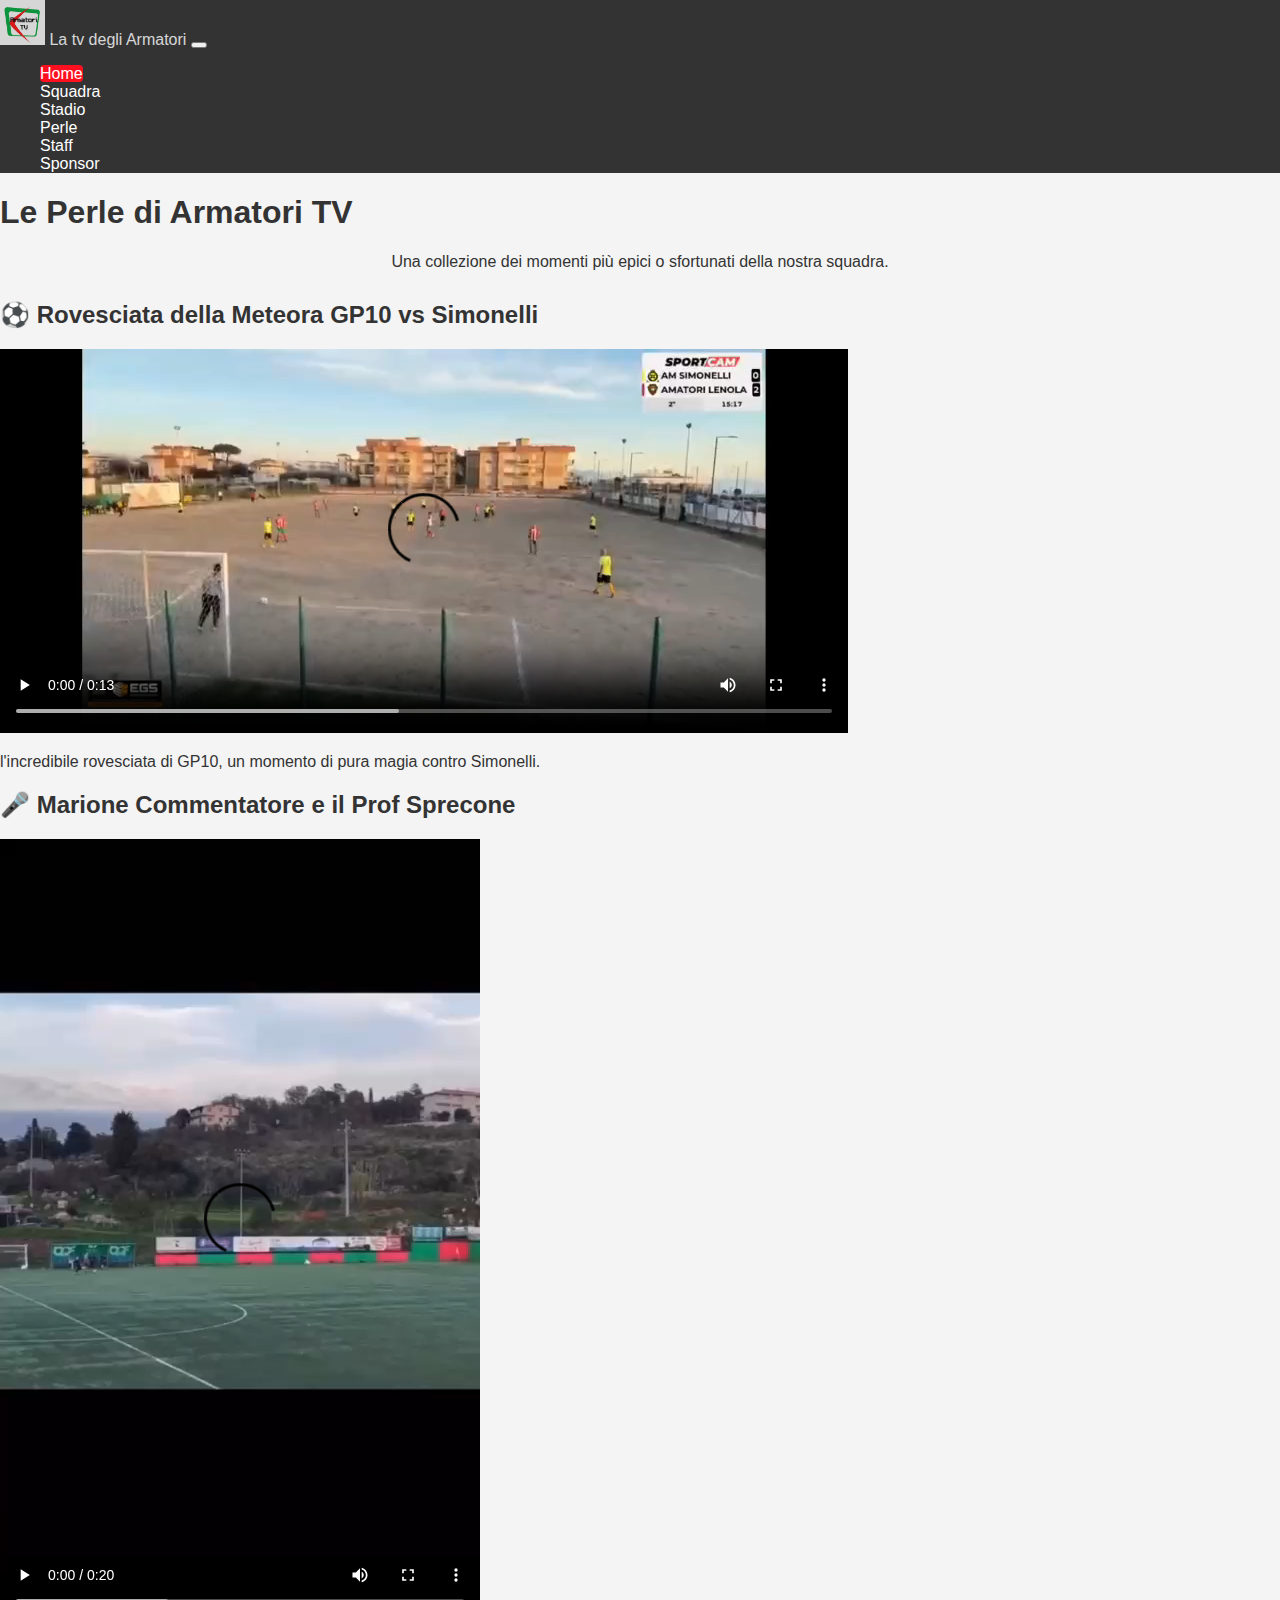
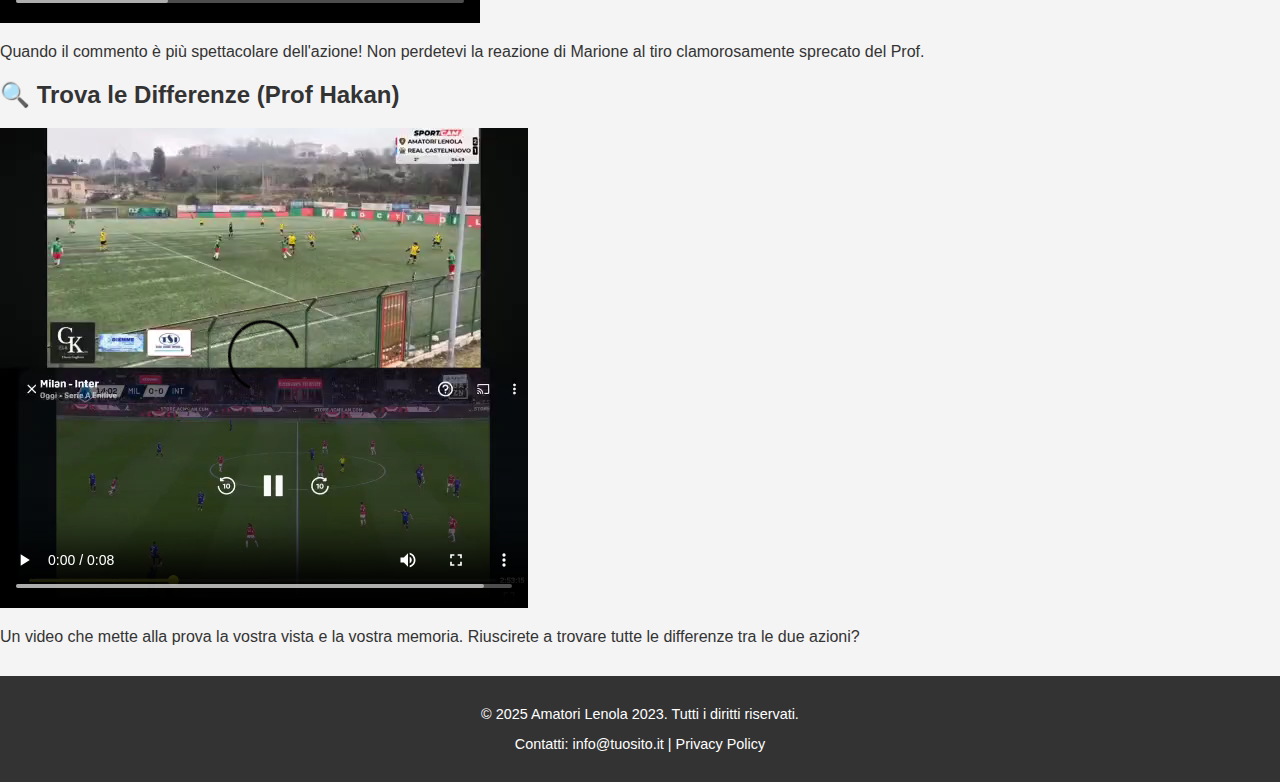
<file: perle.html>
<!DOCTYPE html>
<html lang="it">
  <head>
    <meta charset="UTF-8" />
    <meta name="viewport" content="width=device-width, initial-scale=1.0" />
    <title>Armatori Tv - Le Perle</title>
    <link
      href="https://cdn.jsdelivr.net/npm/bootstrap@5.3.8/dist/css/bootstrap.min.css"
      rel="stylesheet"
      integrity="sha384-sRIl4kxILFvY47J16cr9ZwB07vP4J8+LH7qKQnuqkuIAvNWLzeN8tE5YBujZqJLB"
      crossorigin="anonymous"
    />
    <link rel="stylesheet" href="style.css" />
    <link rel="stylesheet" href="css/header.css" />
    <link rel="stylesheet" href="css/footer.css" />
  </head>
  <body>
    <div id="header-placeholder">Caricamento Header...</div>

    <main>
      <h1>Le Perle di Armatori TV</h1>
      <p style="text-align: center; margin-bottom: 30px">
        Una collezione dei momenti più epici o sfortunati della nostra squadra.
      </p>

      <section class="perle-video-container">
        <article class="perla-item">
          <h2>⚽ Rovesciata della Meteora GP10 vs Simonelli</h2>
          <div class="video-wrapper">
            <video
              controls
              preload="metadata"
              title="Rovesciata della Meteora"
              class="responsive-video"
            >
              <source src="video/rovesciatagp10.mp4" type="video/mp4" />
              Il tuo browser non supporta il tag video.
            </video>
          </div>
          <p>
            l'incredibile rovesciata di GP10, un momento di pura magia contro
            Simonelli.
          </p>
        </article>

        <article class="perla-item">
          <h2>🎤 Marione Commentatore e il Prof Sprecone</h2>
          <div class="video-wrapper">
            <video
              controls
              preload="metadata"
              title="Marione Commentatore"
              class="responsive-video"
            >
              <source src="video/marione.mp4" type="video/mp4" />
              Il tuo browser non supporta il tag video.
            </video>
          </div>
          <p>
            Quando il commento è più spettacolare dell'azione! Non perdetevi la
            reazione di Marione al tiro clamorosamente sprecato del Prof.
          </p>
        </article>

        <article class="perla-item">
          <h2>🔍 Trova le Differenze (Prof Hakan)</h2>
          <div class="video-wrapper">
            <video
              controls
              preload="metadata"
              title="Prof Hakan"
              class="responsive-video"
            >
              <source src="video/profHakan.mp4" type="video/mp4" />
              Il tuo browser non supporta il tag video.
            </video>
          </div>
          <p>
            Un video che mette alla prova la vostra vista e la vostra memoria.
            Riuscirete a trovare tutte le differenze tra le due azioni?
          </p>
        </article>
      </section>
    </main>

    <div id="footer-placeholder">Caricamento Footer...</div>

    <!-- scripts -->
    <script
      src="https://cdn.jsdelivr.net/npm/bootstrap@5.3.8/dist/js/bootstrap.bundle.min.js"
      integrity="sha384-FKyoEForCGlyvwx9Hj09JcYn3nv7wiPVlz7YYwJrWVcXK/BmnVDxM+D2scQbITxI"
      crossorigin="anonymous"
    ></script>
    <script type="module">
      import { includeHtml } from "./js/utils/include.js";
      import { setActiveNavLink } from "./js/navbar-active.js";

      document.addEventListener("DOMContentLoaded", async () => {
        await includeHtml("header-placeholder", "header.html");
        await includeHtml("footer-placeholder", "footer.html");
        setActiveNavLink();
      });
    </script>
  </body>
</html>
</file>
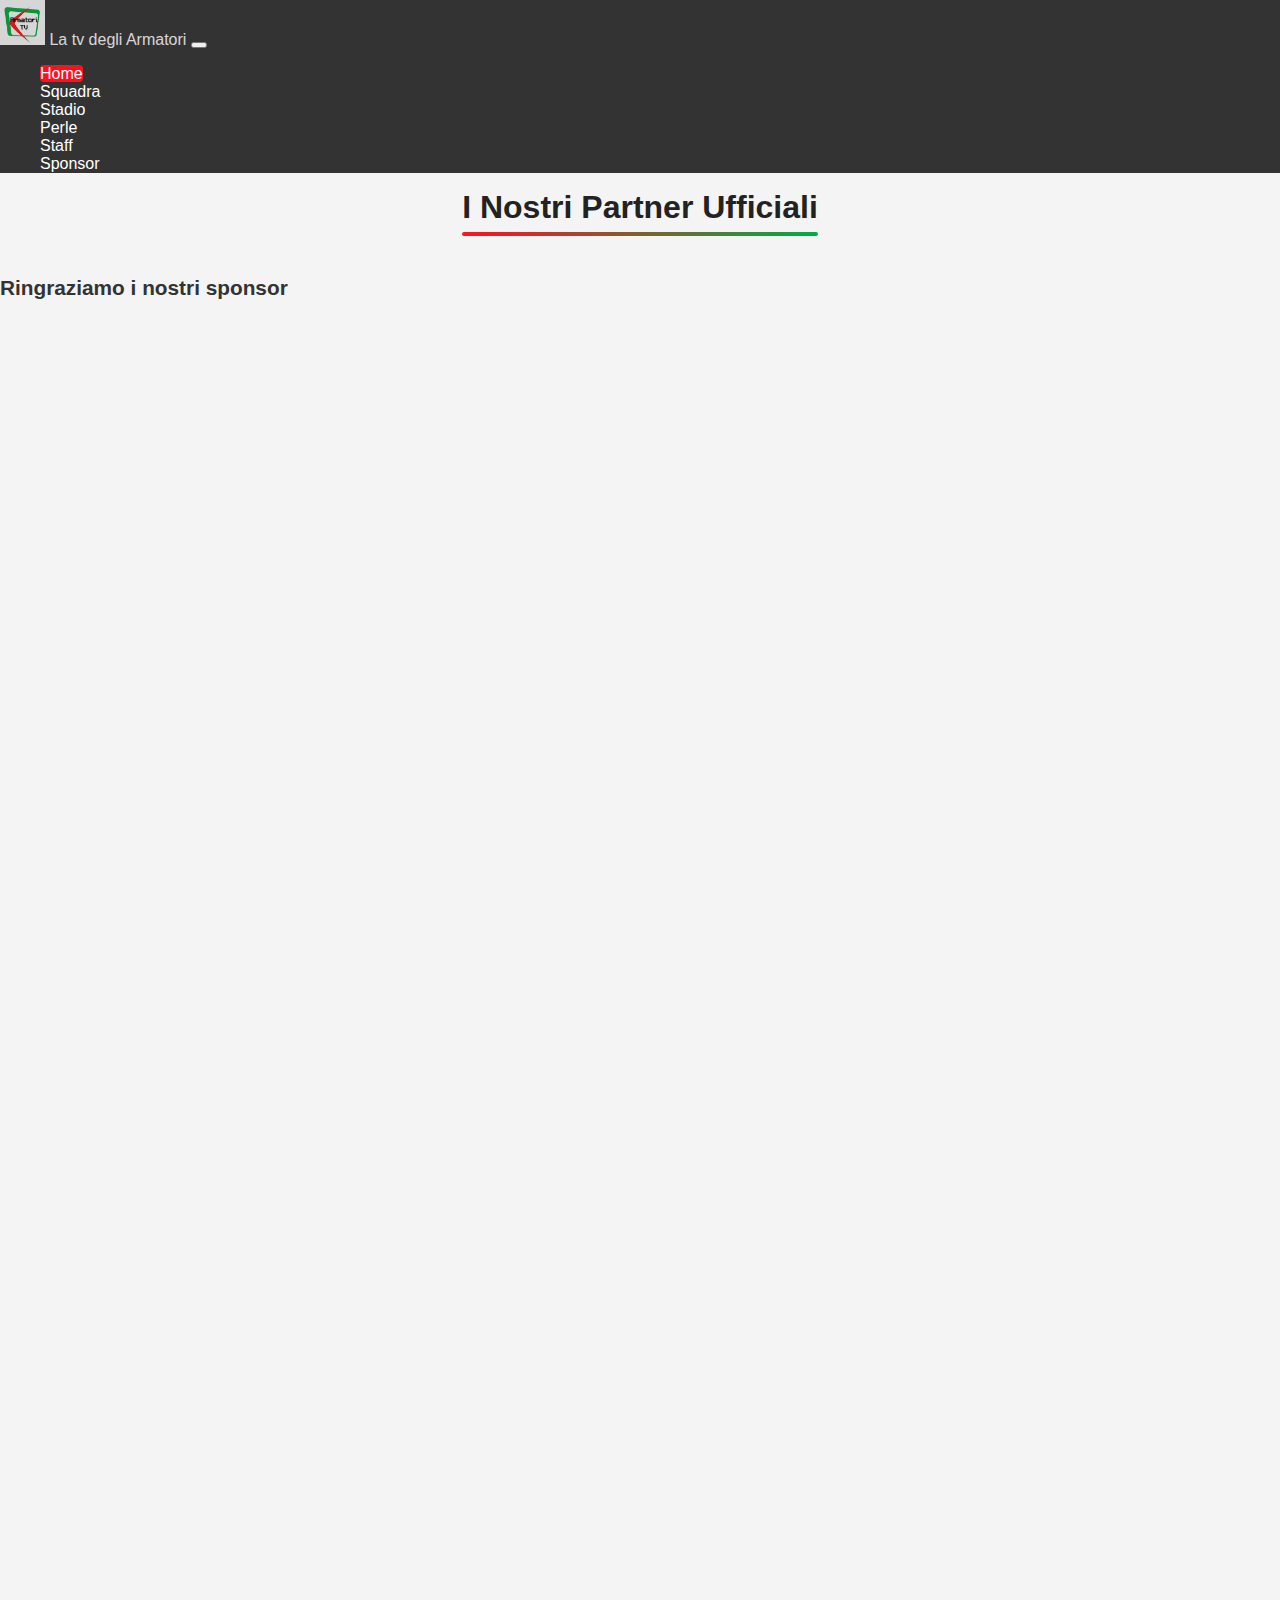
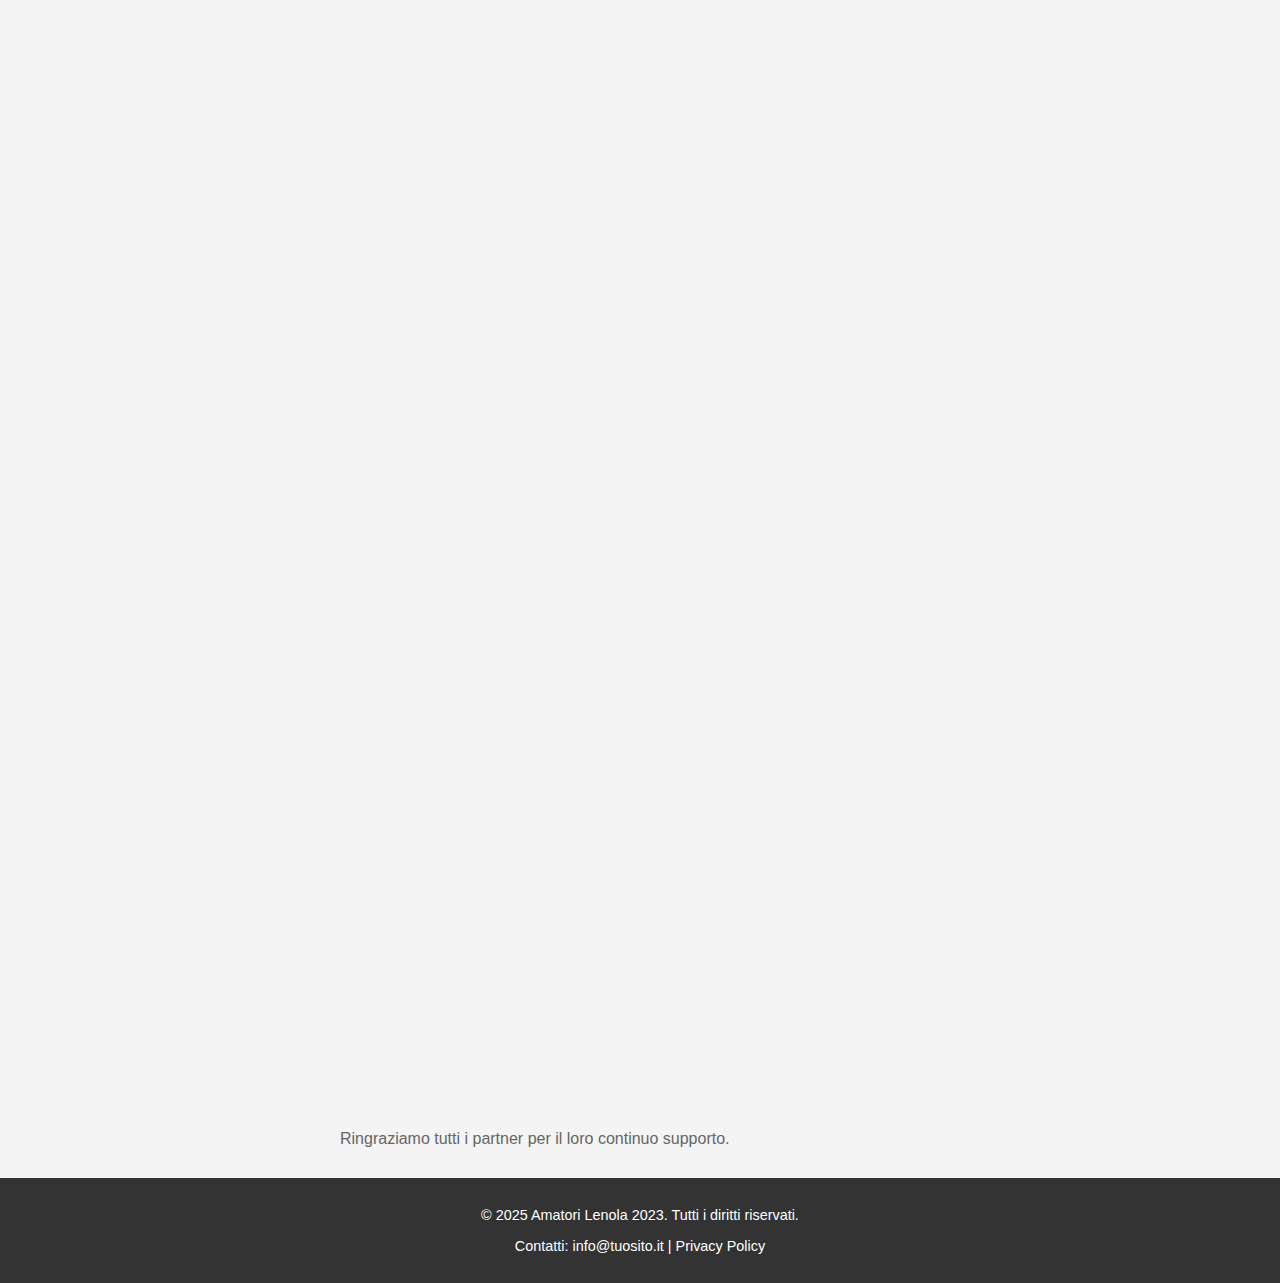
<file: sponsor.html>
<!DOCTYPE html>
<html lang="it">
  <head>
    <meta charset="UTF-8" />
    <meta name="viewport" content="width=device-width, initial-scale=1.0" />
    <title>Armatori Tv - I Nostri Partner</title>
    <link
      rel="icon"
      href="immagini/armatoriTv.jpg"
      type="image/png"
      sizes="32x32"
    />
    <link
      href="https://cdn.jsdelivr.net/npm/bootstrap@5.3.8/dist/css/bootstrap.min.css"
      rel="stylesheet"
      integrity="sha384-sRIl4kxILFvY47J16cr9ZwB07vP4J8+LH7qKQnuqkuIAvNWLzeN8tE5YBujZqJLB"
      crossorigin="anonymous"
    />
    <link rel="stylesheet" href="css/header.css" />
    <link rel="stylesheet" href="css/footer.css" />
    <link rel="stylesheet" href="css/sponsor.css" />
    <link rel="stylesheet" href="css/style.css" />
    <link
      rel="stylesheet"
      href="https://cdn.jsdelivr.net/npm/bootstrap-icons@1.11.3/font/bootstrap-icons.css"
    />
  </head>
  <body>
    <div id="header-placeholder">Caricamento Header...</div>

    <main class="container py-5">
      <h1 class="page-title text-center">I Nostri Partner Ufficiali</h1>

      <section class="sponsor-grid">
        <h2 class="sponsor-section-title text-center">
          Ringraziamo i nostri sponsor
        </h2>

        <div class="row row-cols-2 row-cols-md-4 g-4" id="sponsors-container">
          <div class="col text-center">
            <p>Caricamento sponsor...</p>
          </div>
        </div>
        <p class="ringraziamento text-center mt-5">
          Ringraziamo tutti i partner per il loro continuo supporto.
        </p>
      </section>
    </main>

    <div id="footer-placeholder">Caricamento Footer...</div>

    <script
      src="https://cdn.jsdelivr.net/npm/bootstrap@5.3.8/dist/js/bootstrap.bundle.min.js"
      integrity="sha384-FKyoEForCGlyvwx9Hj09JcYn3nv7wiPVlz7YYwJrWVcXK/BmnVDxM+D2scQbITxI"
      crossorigin="anonymous"
    ></script>
    <script type="module">
      import { includeHtml } from "./js/utils/include.js";
      import { setActiveNavLink } from "./js/navbar-active.js";
      import { renderSponsors } from "./js/render_sponsor.js";
      document.addEventListener("DOMContentLoaded", async () => {
        await includeHtml("header-placeholder", "header.html");
        await includeHtml("footer-placeholder", "footer.html");
        setActiveNavLink();
        renderSponsors();
      });
    </script>
  </body>
</html>
</file>
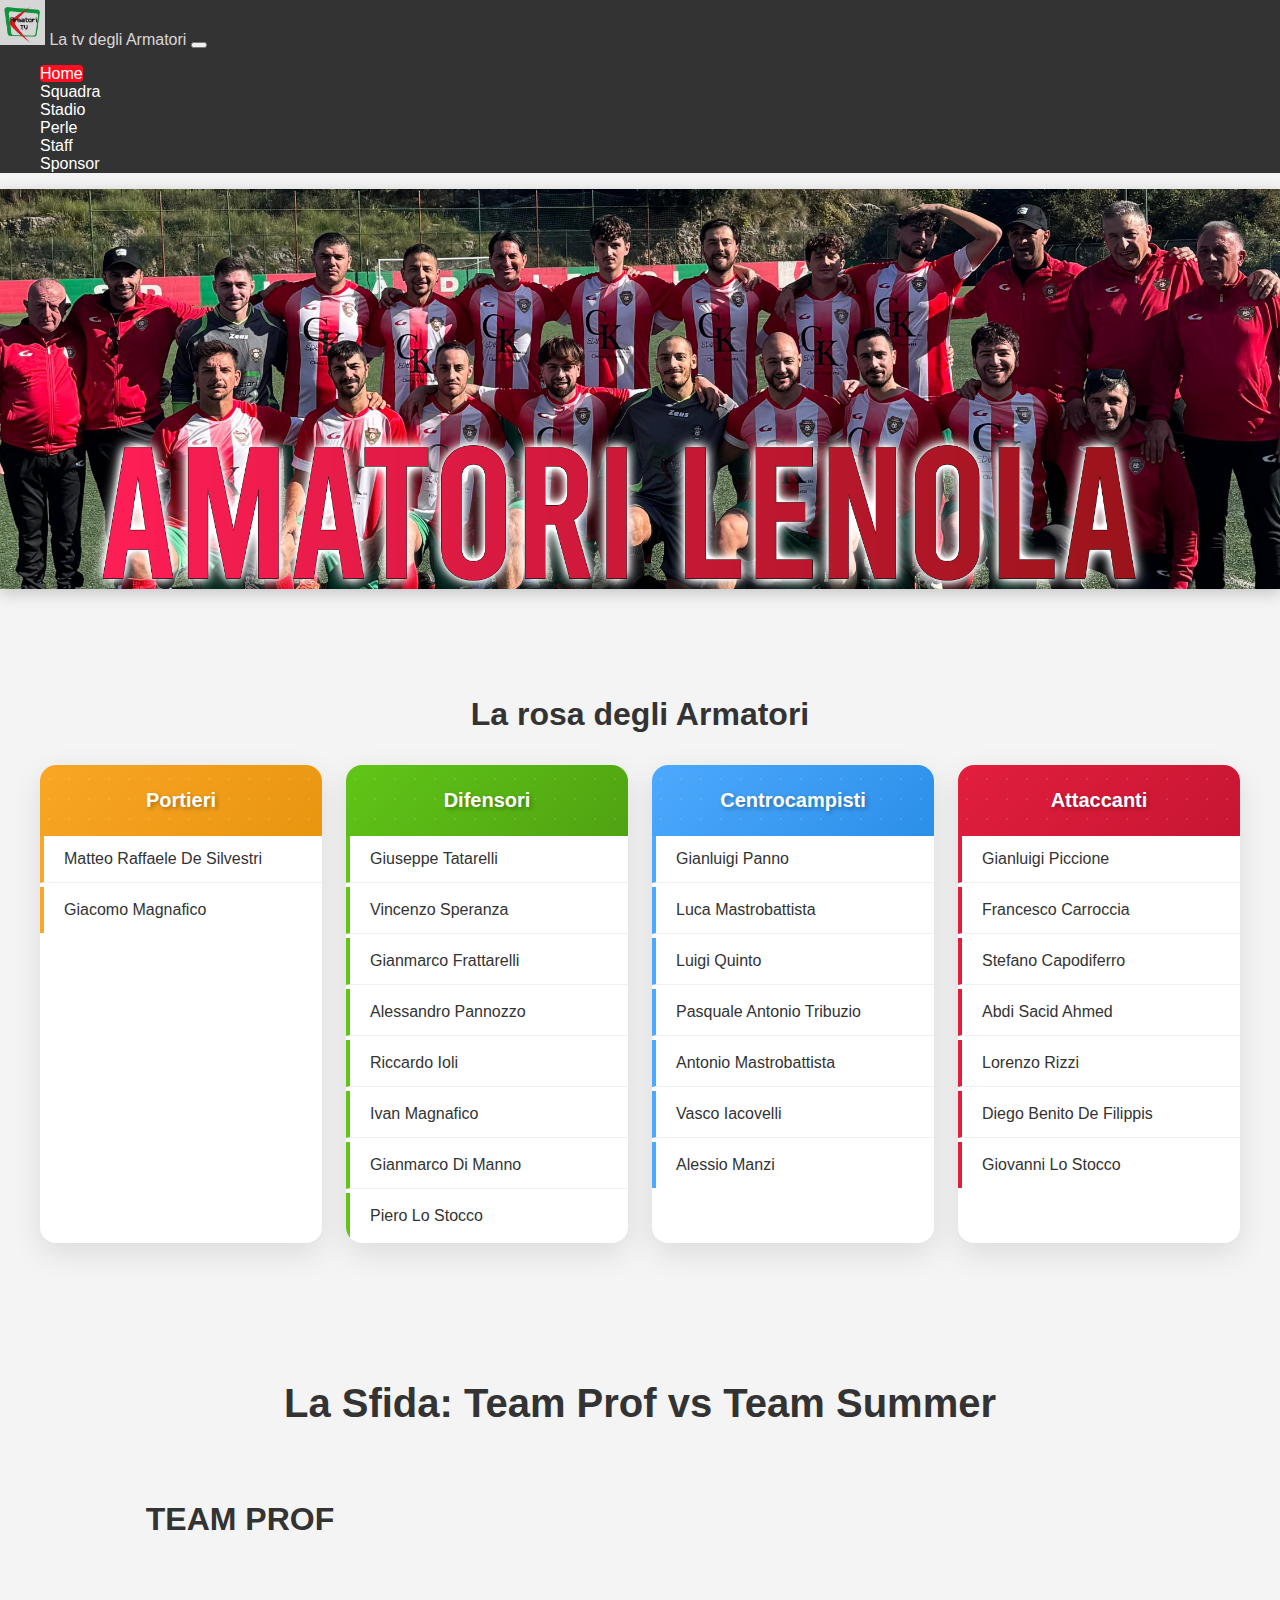
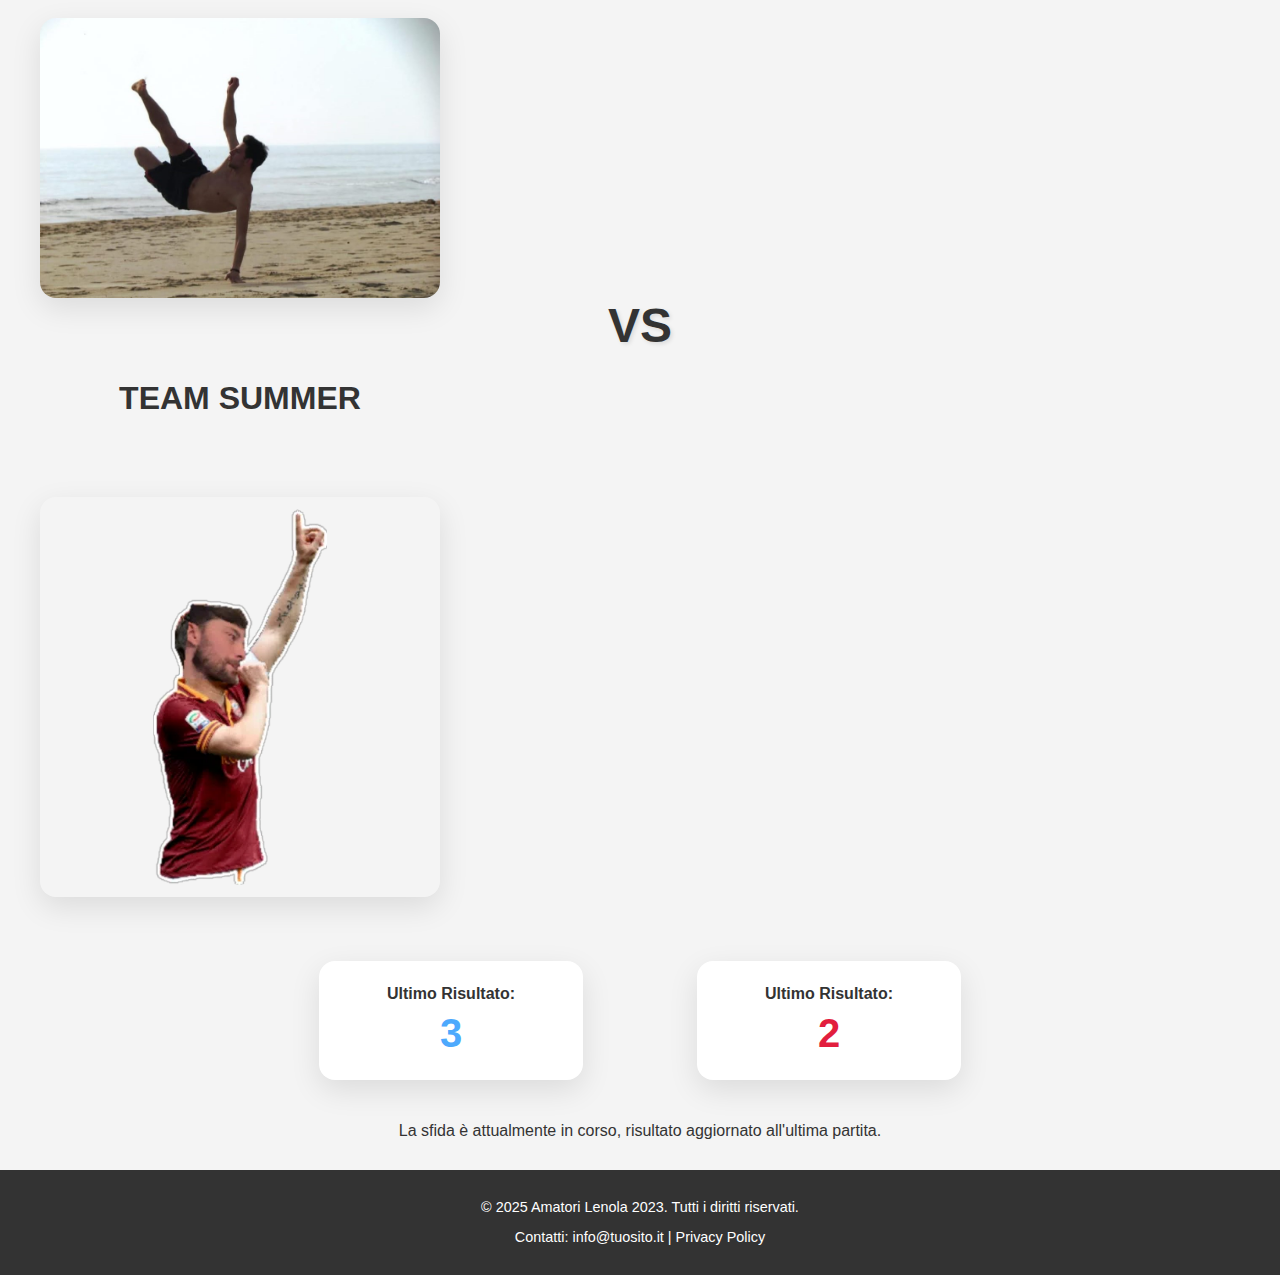
<file: squadra.html>
<!DOCTYPE html>
<html lang="it">
  <head>
    <meta charset="UTF-8" />
    <meta name="viewport" content="width=device-width, initial-scale=1.0" />
    <title>La Squadra - Team Prof vs Team Summer</title>
    <link
      href="https://cdn.jsdelivr.net/npm/bootstrap@5.3.8/dist/css/bootstrap.min.css"
      rel="stylesheet"
      integrity="sha384-sRIl4kxILFvY47J16cr9ZwB07vP4J8+LH7qKQnuqkuIAvNWLzeN8tE5YBujZqJLB"
      crossorigin="anonymous"
    />
    <link rel="stylesheet" href="style.css" />
    <link rel="stylesheet" href="css/header.css" />
    <link rel="stylesheet" href="css/footer.css" />
    <link rel="stylesheet" href="css/rosa.css" />
  </head>
  <body>
    <div id="header-placeholder">Caricamento Header...</div>

    <main class="sfida-team-container">
      <section>
        <img
          src="immagini/squadra.jpg"
          alt="La nostra squadra"
          class="team-photo"
        />
      </section>
      <section>
        <h2>La rosa degli Armatori</h2>
        <div class="players-container"></div>
      </section>

      <section class="matchup-arena">
        <h1>La Sfida: Team Prof vs Team Summer</h1>
        <div class="team team-prof">
          <h2 class="team-name">TEAM PROF</h2>
          <div class="team-image-box">
            <img src="squadra/rovesciataProf.jpg" alt="Foto Team Prof" />
          </div>
        </div>

        <div class="vs-element">
          <span>VS</span>
        </div>

        <div class="team team-summer">
          <h2 class="team-name">TEAM SUMMER</h2>
          <div class="team-image-box">
            <img src="squadra/summer.jpg" alt="Foto Team Summer" />
          </div>
        </div>
      </section>

      <section class="punteggio-sfida">
        <div class="score-box-team score-team-prof">
          Ultimo Risultato:
          <span class="score-number">3</span>
        </div>

        <div style="min-width: 50px; flex-shrink: 0"></div>

        <div class="score-box-team score-team-summer">
          Ultimo Risultato:
          <span class="score-number">2</span>
        </div>
      </section>
      <p style="text-align: center; margin-top: 10px">
        La sfida è attualmente in corso, risultato aggiornato all'ultima
        partita.
      </p>
    </main>

    <div id="footer-placeholder">Caricamento Footer...</div>

    <!-- scripts -->
    <script
      src="https://cdn.jsdelivr.net/npm/bootstrap@5.3.8/dist/js/bootstrap.bundle.min.js"
      integrity="sha384-FKyoEForCGlyvwx9Hj09JcYn3nv7wiPVlz7YYwJrWVcXK/BmnVDxM+D2scQbITxI"
      crossorigin="anonymous"
    ></script>
    <script type="module">
      import { includeHtml } from "./js/utils/include.js";
      import { setActiveNavLink } from "./js/navbar-active.js";

      document.addEventListener("DOMContentLoaded", async () => {
        await includeHtml("header-placeholder", "header.html");
        await includeHtml("footer-placeholder", "footer.html");
        setActiveNavLink();
      });
    </script>
    <script src="js/navbar-active.js"></script>
    <script src="js/render_rosa.js"></script>
  </body>
</html>
</file>
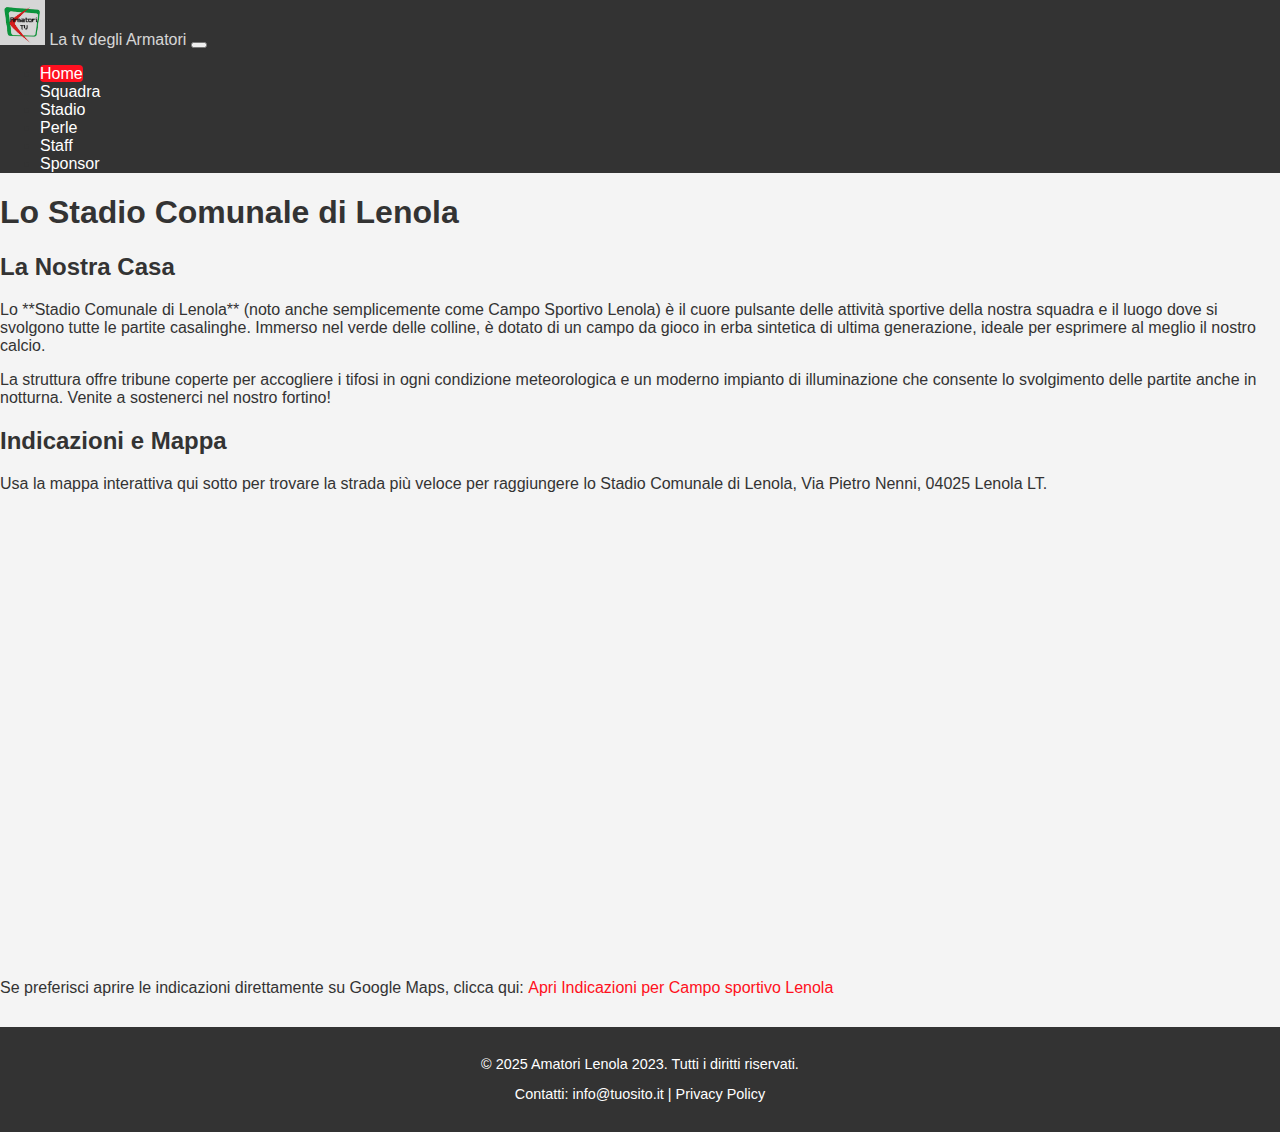
<file: stadio.html>
<!DOCTYPE html>
<html lang="it">
  <head>
    <meta charset="UTF-8" />
    <meta name="viewport" content="width=device-width, initial-scale=1.0" />
    <title>Armatori Tv - Lo Stadio</title>
    <link
      href="https://cdn.jsdelivr.net/npm/bootstrap@5.3.8/dist/css/bootstrap.min.css"
      rel="stylesheet"
      integrity="sha384-sRIl4kxILFvY47J16cr9ZwB07vP4J8+LH7qKQnuqkuIAvNWLzeN8tE5YBujZqJLB"
      crossorigin="anonymous"
    />
    <link rel="stylesheet" href="style.css" />
    <link rel="stylesheet" href="css/header.css" />
    <link rel="stylesheet" href="css/footer.css" />
  </head>
  <body>
    <div id="header-placeholder">Caricamento Header...</div>

    <main>
      <h1>Lo Stadio Comunale di Lenola</h1>

      <section class="stadio-descrizione">
        <h2>La Nostra Casa</h2>
        <p>
          Lo **Stadio Comunale di Lenola** (noto anche semplicemente come Campo
          Sportivo Lenola) è il cuore pulsante delle attività sportive della
          nostra squadra e il luogo dove si svolgono tutte le partite
          casalinghe. Immerso nel verde delle colline, è dotato di un campo da
          gioco in erba sintetica di ultima generazione, ideale per esprimere al
          meglio il nostro calcio.
        </p>
        <p>
          La struttura offre tribune coperte per accogliere i tifosi in ogni
          condizione meteorologica e un moderno impianto di illuminazione che
          consente lo svolgimento delle partite anche in notturna. Venite a
          sostenerci nel nostro fortino!
        </p>
      </section>

      <section class="stadio-mappa">
        <h2>Indicazioni e Mappa</h2>
        <p>
          Usa la mappa interattiva qui sotto per trovare la strada più veloce
          per raggiungere lo Stadio Comunale di Lenola, Via Pietro Nenni, 04025
          Lenola LT.
        </p>

        <div class="map-embed-container">
          <iframe
            src="https://www.google.com/maps/embed?pb=!1m18!1m12!1m3!1d1490.499427670731!2d13.447545934520775!3d41.41249714850849!2m3!1f0!2f0!3f0!3m2!1i1024!2i768!4f13.1!3m3!1m2!1s0x133b827e69d722d5%3A0x6a2c286b2089f928!2sCampo%20sportivo%20Lenola!5e0!3m2!1sit!2sit!4v1703000000000!5m2!1sit!2sit"
            width="600"
            height="450"
            style="border: 0"
            allowfullscreen=""
            loading="lazy"
            referrerpolicy="no-referrer-when-downgrade"
            title="Google Maps: Campo sportivo Lenola"
          >
          </iframe>
        </div>

        <p>
          Se preferisci aprire le indicazioni direttamente su Google Maps,
          clicca qui:
          <a
            href="https://maps.google.com/?cid=7367132601515861403&g_mp=Cidnb29nbGUubWFwcy5wbGFjZXMudjEuUGxhY2VzLlNlYXJjaFRleHQ"
            target="_blank"
            >Apri Indicazioni per Campo sportivo Lenola</a
          >
        </p>
      </section>
    </main>

    <div id="footer-placeholder">Caricamento Footer...</div>

    <!-- scripts -->
    <script
      src="https://cdn.jsdelivr.net/npm/bootstrap@5.3.8/dist/js/bootstrap.bundle.min.js"
      integrity="sha384-FKyoEForCGlyvwx9Hj09JcYn3nv7wiPVlz7YYwJrWVcXK/BmnVDxM+D2scQbITxI"
      crossorigin="anonymous"
    ></script>
    <script type="module">
      import { includeHtml } from "./js/utils/include.js";
      import { setActiveNavLink } from "./js/navbar-active.js";

      document.addEventListener("DOMContentLoaded", async () => {
        await includeHtml("header-placeholder", "header.html");
        await includeHtml("footer-placeholder", "footer.html");
        setActiveNavLink(); // Non serve await qui
      });
    </script>
    <script src="js/navbar-active.js"></script>
  </body>
</html>
</file>
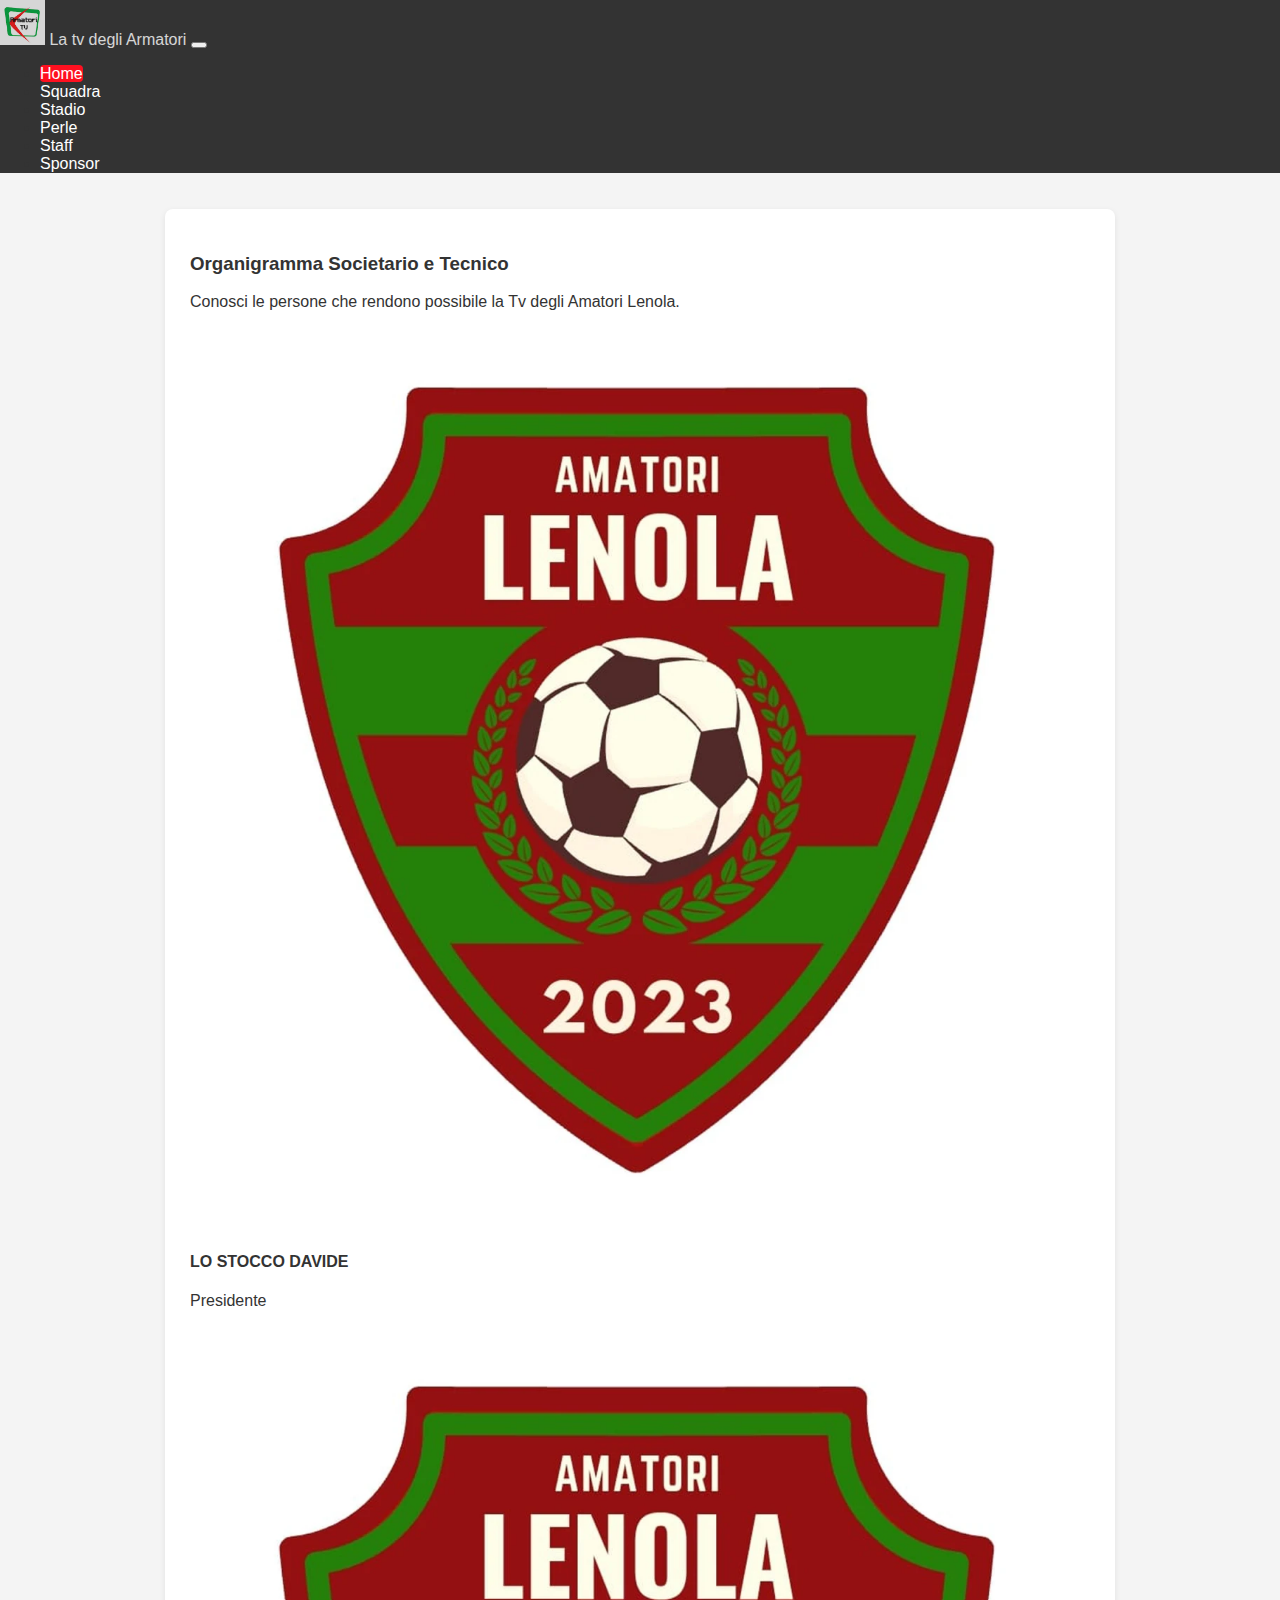
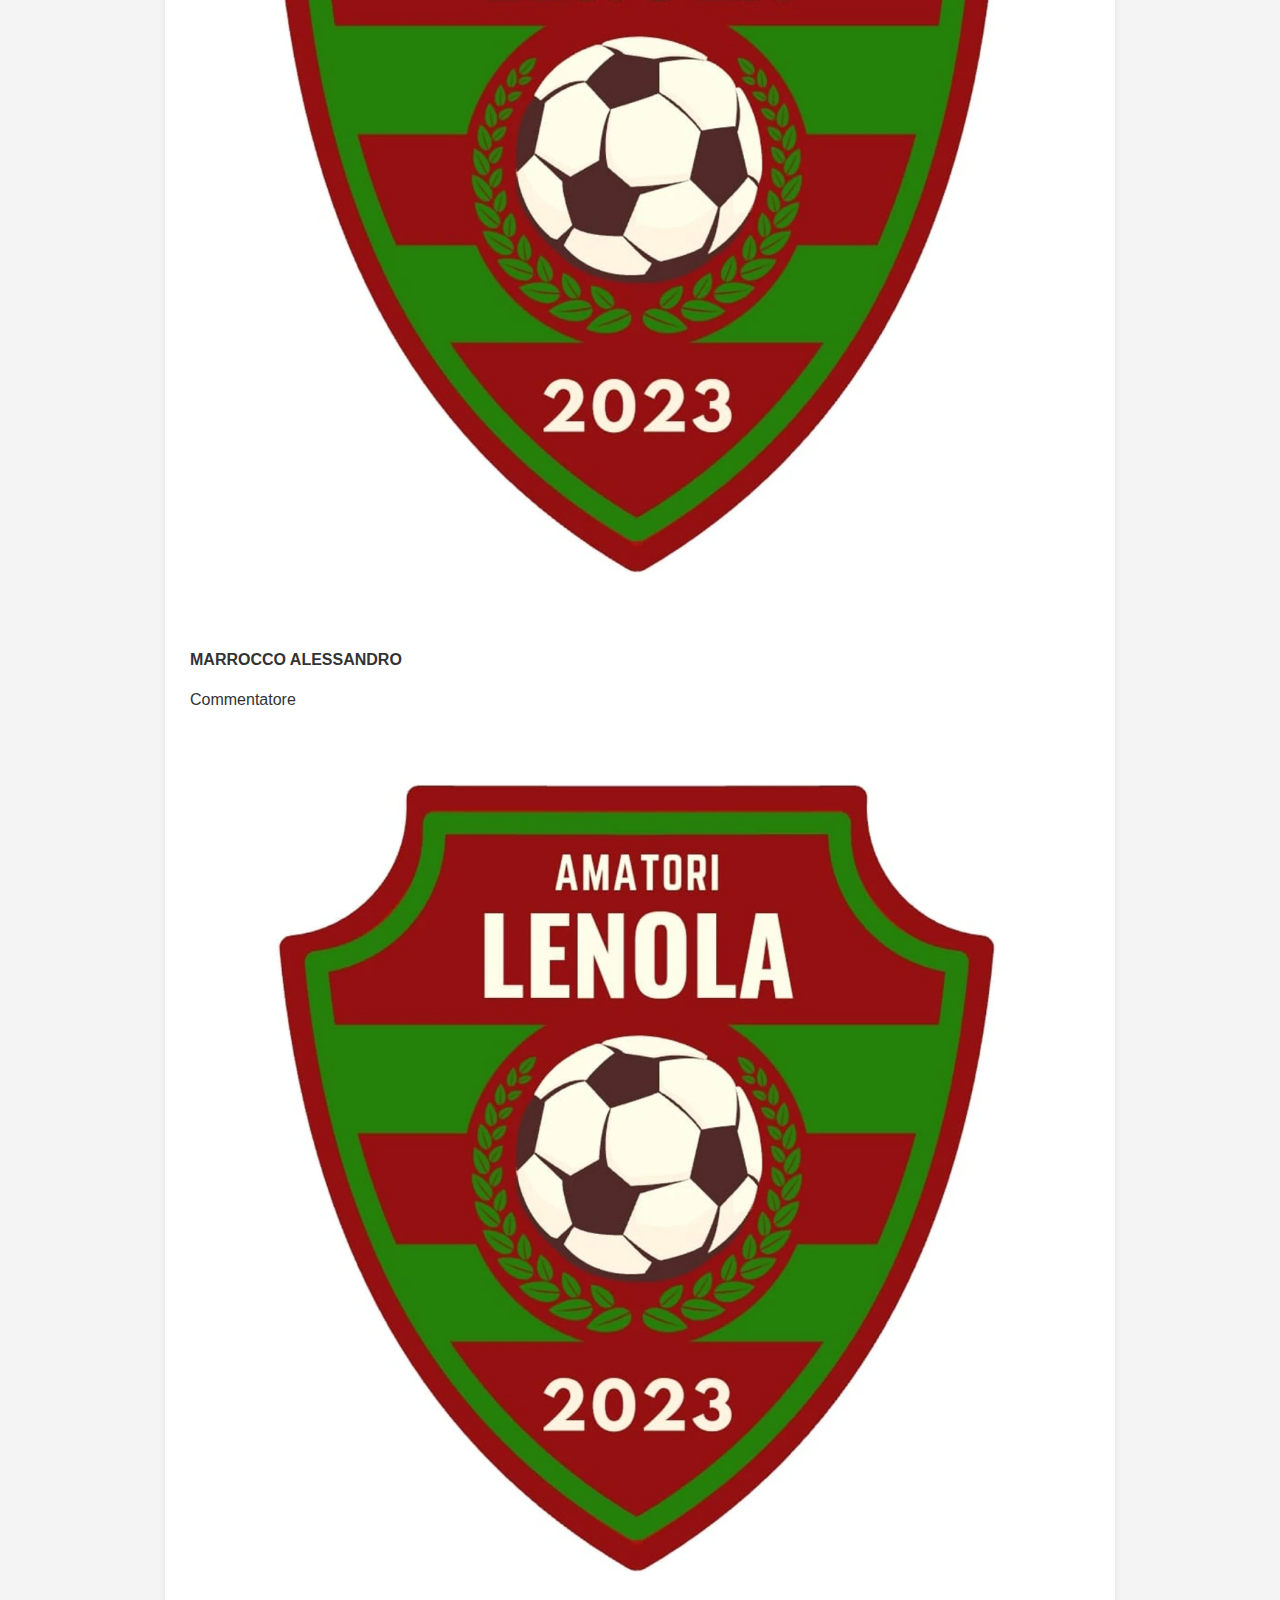
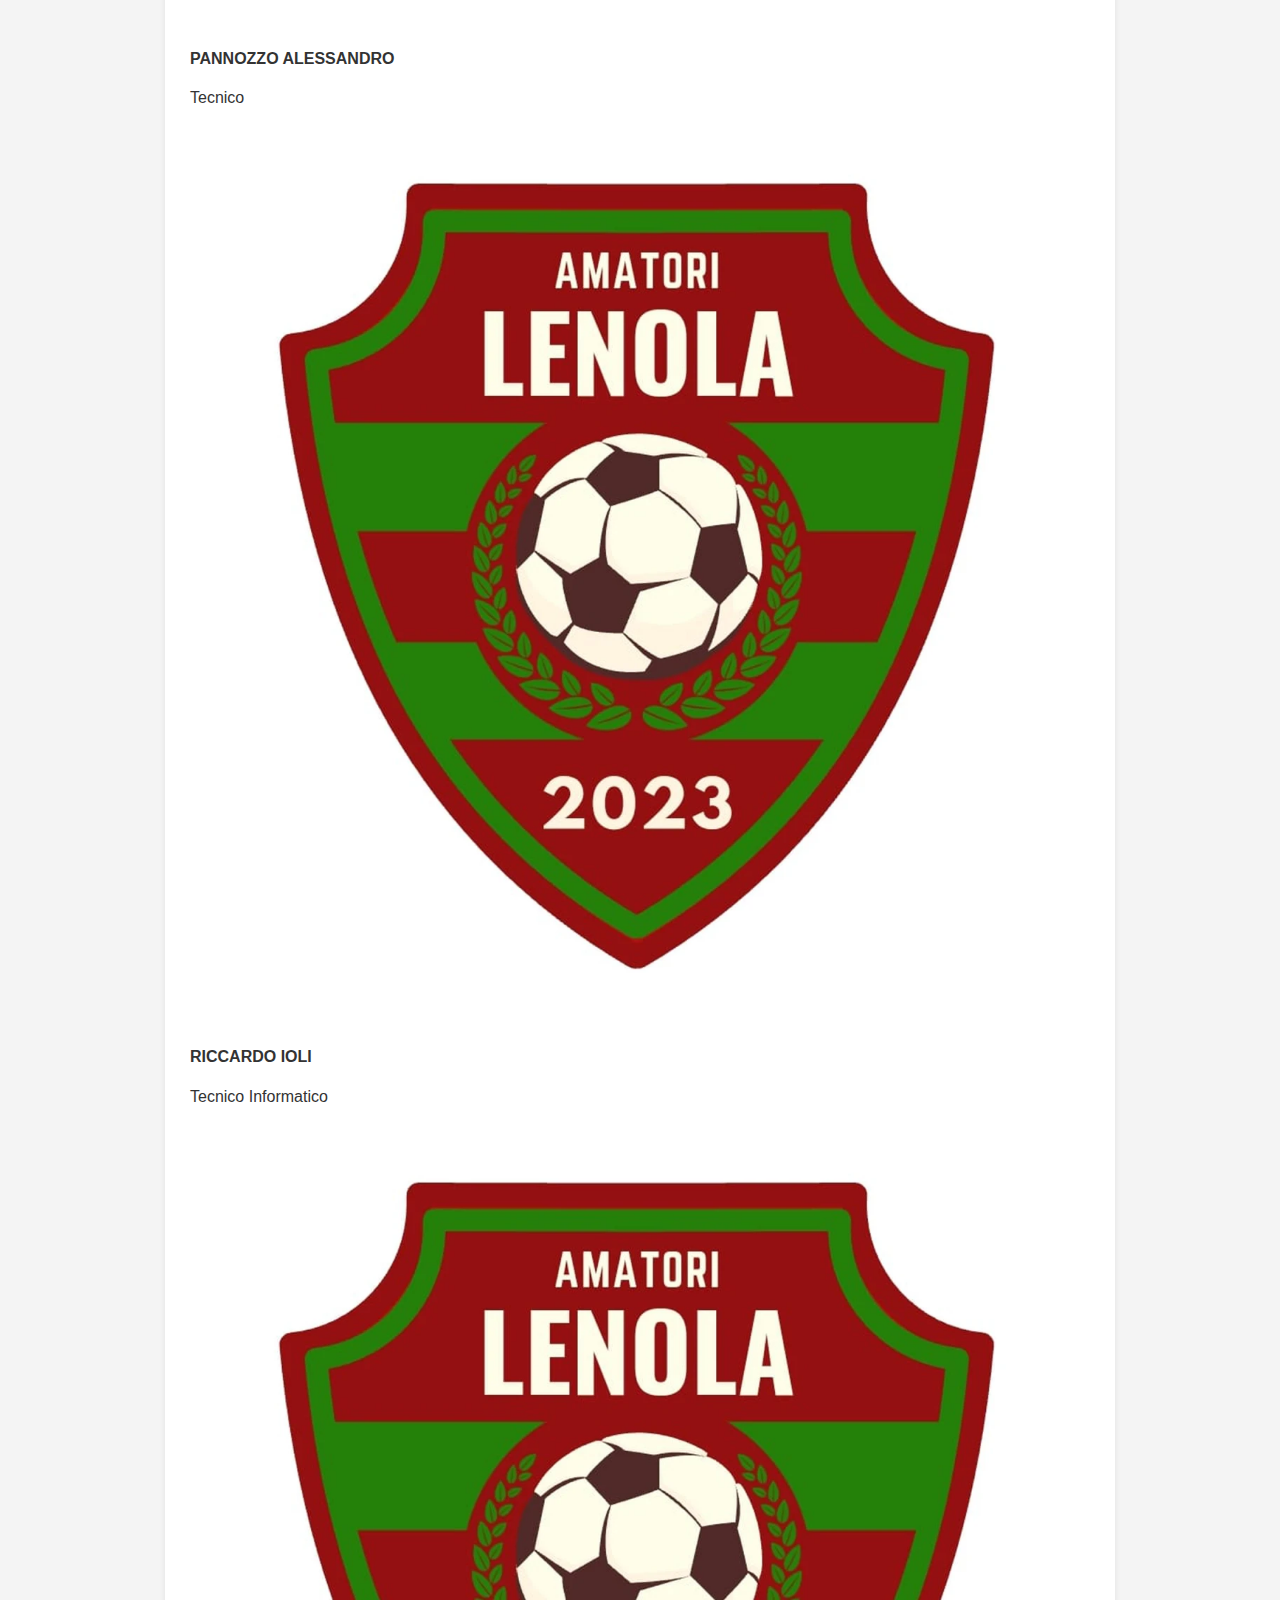
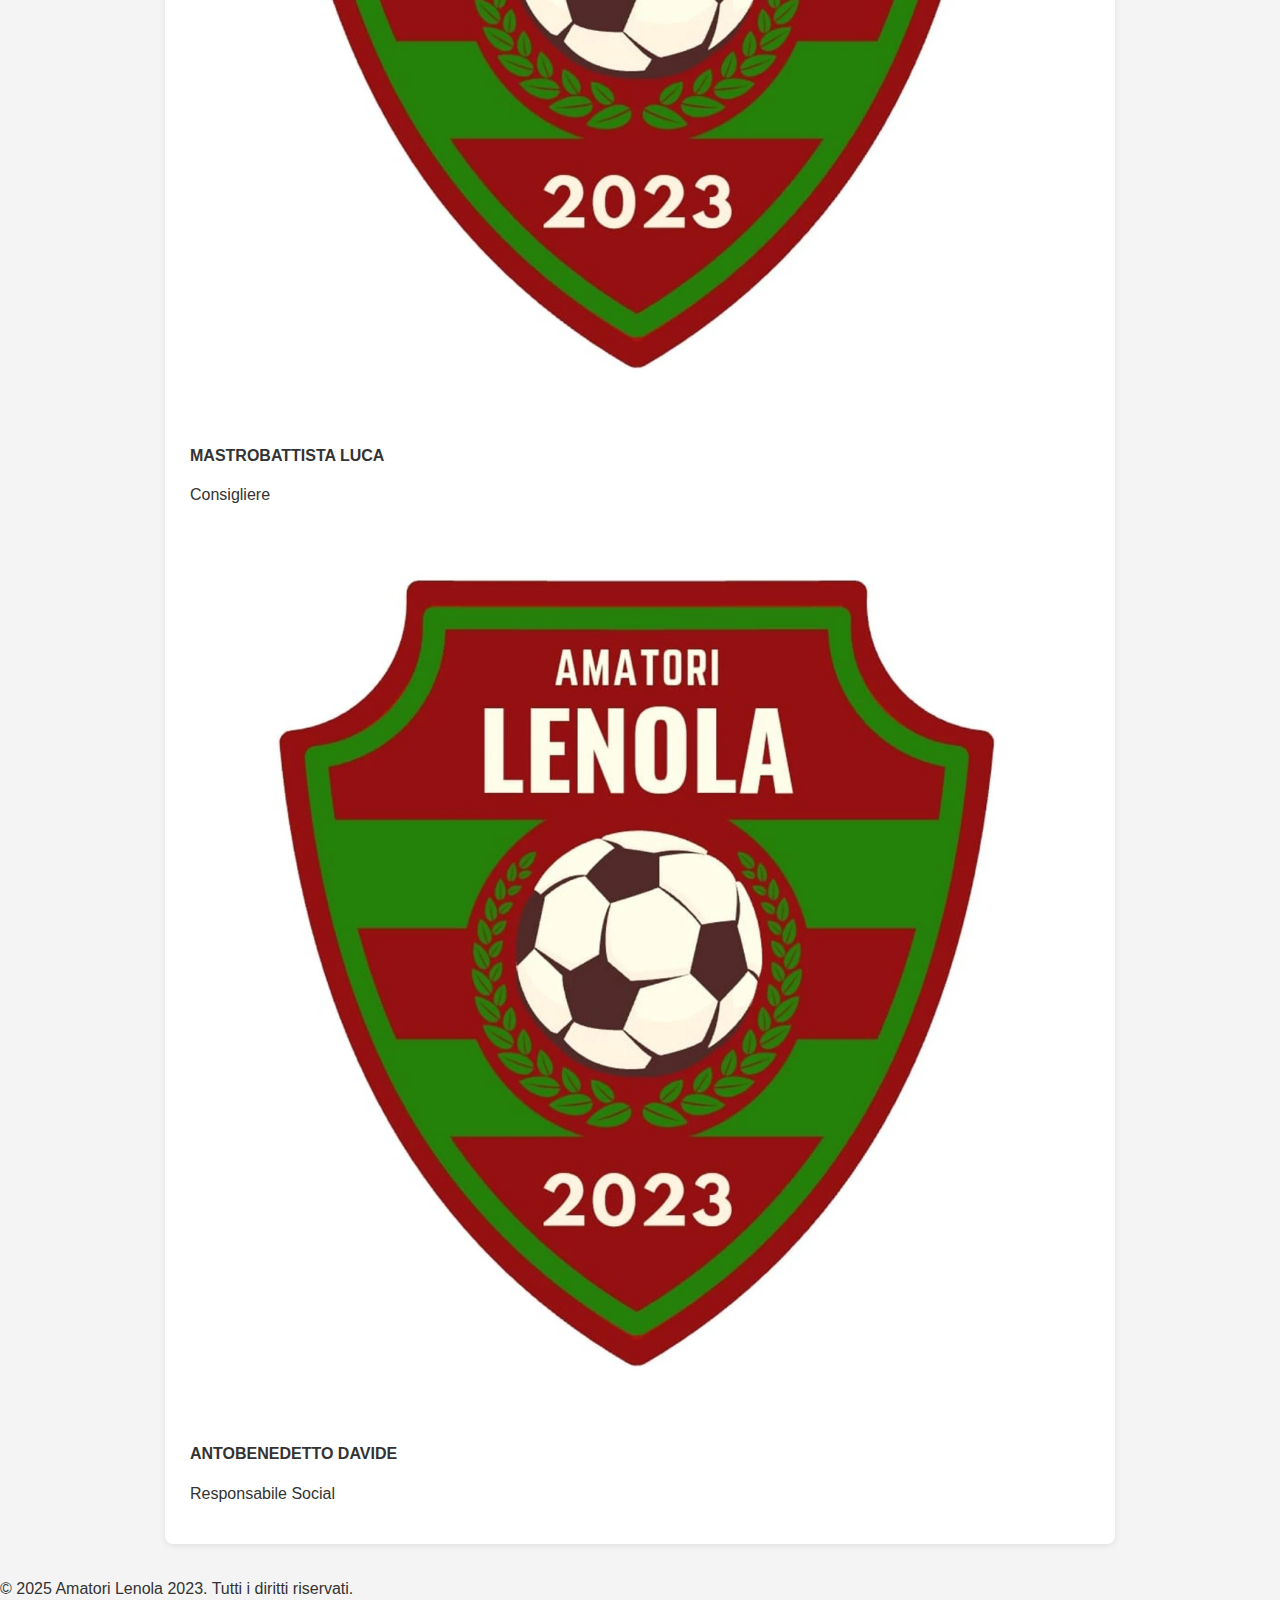
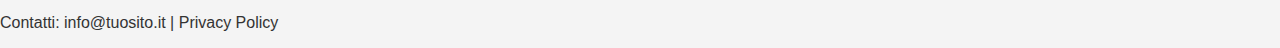
<file: staff.html>
<!DOCTYPE html>
<html lang="it">
  <head>
    <meta charset="UTF-8" />
    <meta name="viewport" content="width=device-width, initial-scale=1.0" />
    <title>Armatori Tv - Lo Staff</title>
    <link
      href="https://cdn.jsdelivr.net/npm/bootstrap@5.3.8/dist/css/bootstrap.min.css"
      rel="stylesheet"
      integrity="sha384-sRIl4kxILFvY47J16cr9ZwB07vP4J8+LH7qKQnuqkuIAvNWLzeN8tE5YBujZqJLB"
      crossorigin="anonymous"
    />
    <link rel="stylesheet" href="style.css" />
    <link rel="stylesheet" href="css/header.css" />
  </head>
  <body>
    <div id="header-placeholder">Caricamento Header...</div>

    <section class="contenitore-home">
      <div class="colonna centro" style="width: 100%; max-width: 900px">
        <h3>Organigramma Societario e Tecnico</h3>
        <p>
          Conosci le persone che rendono possibile la Tv degli Amatori Lenola.
        </p>

        <div class="staff-grid">
          <div class="staff-member">
            <img
              src="immagini/lenola.webp"
              alt="Foto di Davide Lo Stocco"
              class="profile-pic"
            />
            <h4>LO STOCCO DAVIDE</h4>
            <p>Presidente</p>
          </div>

          <div class="staff-member">
            <img
              src="immagini/lenola.webp"
              alt="Foto di Alessandro Marrocco"
              class="profile-pic"
            />
            <h4>MARROCCO ALESSANDRO</h4>
            <p>Commentatore</p>
          </div>

          <div class="staff-member">
            <img
              src="immagini/lenola.webp"
              alt="Foto di Alessandro Pannozzo"
              class="profile-pic"
            />
            <h4>PANNOZZO ALESSANDRO</h4>
            <p>Tecnico</p>
          </div>

          <div class="staff-member">
            <img
              src="immagini/lenola.webp"
              alt="Foto di Riccardo Ioli"
              class="profile-pic"
            />
            <h4>RICCARDO IOLI</h4>
            <p>Tecnico Informatico</p>
          </div>

          <div class="staff-member">
            <img
              src="immagini/lenola.webp"
              alt="Foto di Luca Mastrobattista"
              class="profile-pic"
            />
            <h4>MASTROBATTISTA LUCA</h4>
            <p>Consigliere</p>
          </div>

          <div class="staff-member">
            <img
              src="immagini/lenola.webp"
              alt="Foto di Davide Antobenedetto"
              class="profile-pic"
            />
            <h4>ANTOBENEDETTO DAVIDE</h4>
            <p>Responsabile Social</p>
          </div>
        </div>
      </div>
    </section>

    <div id="footer-placeholder">Caricamento Footer...</div>

    <!-- scripts -->
    <script
      src="https://cdn.jsdelivr.net/npm/bootstrap@5.3.8/dist/js/bootstrap.bundle.min.js"
      integrity="sha384-FKyoEForCGlyvwx9Hj09JcYn3nv7wiPVlz7YYwJrWVcXK/BmnVDxM+D2scQbITxI"
      crossorigin="anonymous"
    ></script>
    <script type="module">
      import { includeHtml } from "./js/utils/include.js";

      document.addEventListener("DOMContentLoaded", () => {
        includeHtml("header-placeholder", "header.html");
        includeHtml("footer-placeholder", "footer.html");
      });
    </script>
  </body>
</html>
</file>
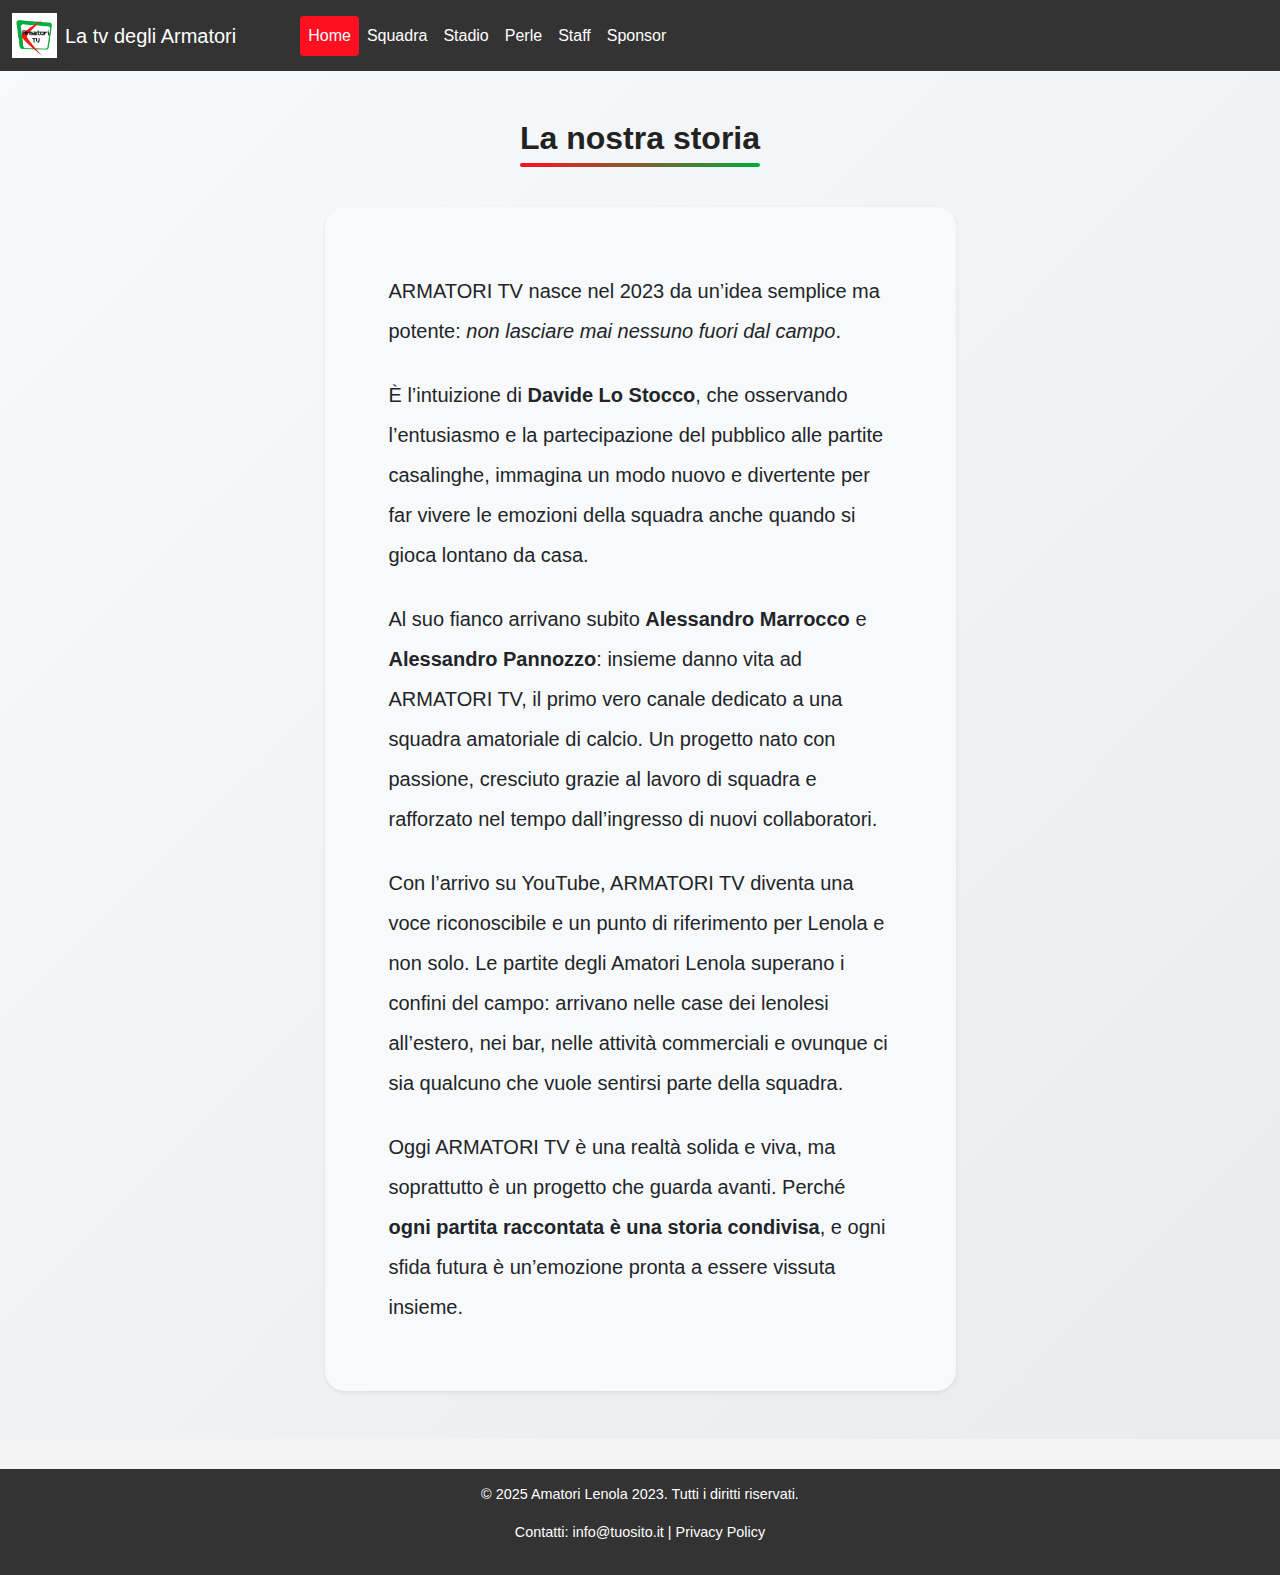
<file: storia.html>
<!DOCTYPE html>
<html lang="it">
  <head>
    <meta charset="UTF-8" />
    <meta name="viewport" content="width=device-width, initial-scale=1.0" />
    <title>Armatori Tv - Lo Staff</title>
    <link
      rel="icon"
      href="immagini/armatoriTv.jpg"
      type="image/png"
      sizes="32x32"
    />

    <!-- Bootstrap -->
    <link
      href="https://cdn.jsdelivr.net/npm/bootstrap@5.3.8/dist/css/bootstrap.min.css"
      rel="stylesheet"
      crossorigin="anonymous"
    />

    <!-- CSS -->
    <link rel="stylesheet" href="css/style.css" />
    <link rel="stylesheet" href="css/header.css" />
    <link rel="stylesheet" href="css/footer.css" />
    <link rel="stylesheet" href="css/storia.css" />
  </head>

  <body>
    <div id="header-placeholder">Caricamento Header...</div>

    <section class="contenitore-storia py-5">
      <div class="container">
        <h1 class="page-title">La nostra storia</h1>

        <!-- Contenuto a due colonne (immagine + testo) -->
        <div class="row align-items-center justify-content-center g-5">
          <!-- Colonna Testo -->
          <div class="col-12 col-md-6 col-lg-7">
            <div class="card border-0 bg-light shadow-sm p-4 p-md-5">
              <div class="card-body">
                <p class="card-text fs-5 lh-lg">
                  ARMATORI TV nasce nel 2023 da un’idea semplice ma potente:
                  <i>non lasciare mai nessuno fuori dal campo</i>.
                </p>

                <p class="card-text fs-5 lh-lg mt-4">
                  È l’intuizione di <strong>Davide Lo Stocco</strong>, che
                  osservando l’entusiasmo e la partecipazione del pubblico alle
                  partite casalinghe, immagina un modo nuovo e divertente per
                  far vivere le emozioni della squadra anche quando si gioca
                  lontano da casa.
                </p>

                <p class="card-text fs-5 lh-lg mt-4">
                  Al suo fianco arrivano subito
                  <strong>Alessandro Marrocco</strong> e
                  <strong>Alessandro Pannozzo</strong>: insieme danno vita ad
                  ARMATORI TV, il primo vero canale dedicato a una squadra
                  amatoriale di calcio. Un progetto nato con passione, cresciuto
                  grazie al lavoro di squadra e rafforzato nel tempo
                  dall’ingresso di nuovi collaboratori.
                </p>
                <p class="card-text fs-5 lh-lg mt-4">
                  Con l’arrivo su YouTube, ARMATORI TV diventa una voce
                  riconoscibile e un punto di riferimento per Lenola e non solo.
                  Le partite degli Amatori Lenola superano i confini del campo:
                  arrivano nelle case dei lenolesi all’estero, nei bar, nelle
                  attività commerciali e ovunque ci sia qualcuno che vuole
                  sentirsi parte della squadra.
                </p>
                <p class="card-text fs-5 lh-lg mt-4">
                  Oggi ARMATORI TV è una realtà solida e viva, ma soprattutto è
                  un progetto che guarda avanti. Perché
                  <strong>ogni partita raccontata è una storia condivisa</strong
                  >, e ogni sfida futura è un’emozione pronta a essere vissuta
                  insieme.
                </p>
              </div>
            </div>
          </div>
        </div>
      </div>
    </section>

    <div id="footer-placeholder">Caricamento Footer...</div>

    <!-- Script -->
    <script src="https://cdn.jsdelivr.net/npm/bootstrap@5.3.8/dist/js/bootstrap.bundle.min.js"></script>

    <script type="module">
      import { includeHtml } from "./js/utils/include.js";
      import { setActiveNavLink } from "./js/navbar-active.js";

      document.addEventListener("DOMContentLoaded", async () => {
        await includeHtml("header-placeholder", "header.html");
        await includeHtml("footer-placeholder", "footer.html");
        setActiveNavLink();
      });
    </script>
  </body>
</html>
</file>
<file: style.css>
/* ================================ */
/* STILI GLOBALI BASE */
/* ================================ */

body {
    font-family: Arial, sans-serif;
    margin: 0;
    padding: 0;
    background-color: #f4f4f4;
    color: #333;
  }
  
  img {
    max-width: 100%;
    height: auto;
  }
  
  /* ================================ */
  /* LAYOUT CONDIVISO (HOME / PAGINE) */
  /* ================================ */
  
  .contenitore-home {
    display: flex;
    justify-content: center;
    padding: 20px;
  }
  
  .colonna {
    background-color: #ffffff;
    padding: 25px;
    border-radius: 8px;
    box-shadow: 0 2px 6px rgba(0, 0, 0, 0.08);
    max-width: 900px;
    width: 100%;
  }
  
  /* ================================ */
  /* LINK */
  /* ================================ */
  
  a {
    color: #ff1020;
    text-decoration: none;
    transition: opacity 0.3s ease;
    font-weight: 500;
  }
  
  a:hover {
    opacity: 0.8;
  }
</file>
<file: css/header.css>
@import url("colors.css");
/* 1. Sfondo navbar */
.navbar {
  background-color: var(--color-dark) !important;
}

/* 2. Testo bianco per i link */
.navbar .nav-link {
  color: white !important;
  position: relative; /* necessario per l'hover underline */
  transition: color 0.3s;
}

/* 3. Hover: linea rossa sotto che si disegna */
.navbar .nav-link:not(.active)::after {
  content: "";
  position: absolute;
  left: 0;
  bottom: 0;
  width: 0;
  height: 2px;
  background-color: var(--color-green);
  transition: width 0.3s ease;
}

.navbar .nav-link:hover::after {
  width: 100%;
}

/* 4. Link attivo con sfondo rosso */
.navbar .nav-link.active {
  background-color: #ff1020 !important;
  border-radius: 4px; /* opzionale, per arrotondare i bordi */
  color: white !important; /* assicura il testo bianco */
}

.navbar-brand {
  background-color: #333;
  color: white;
}
</file>
<file: css/footer.css>
footer {
  background-color: #333;
  color: white;
  text-align: center;
  padding: 15px 0;
  margin-top: 30px;
  font-size: 0.9em;
}
</file>
<file: css/sponsor.css>
/* =================================== */
/* PAGINA SPONSOR */
/* =================================== */

/* Titolo principale */
.sponsor-title {
  border-left: 6px solid #00ad41;
  font-size: 2rem;
  font-weight: 800;
  text-transform: uppercase;
  letter-spacing: 1px;
  padding-left: 15px;
  margin-bottom: 40px;
  color: #222;
}

/* Titolo sezione */
.sponsor-section-title {
  font-size: 1.3rem;
  font-weight: 700;
  margin-bottom: 30px;
  color: #333;
}

/* =================================== */
/* CARD SPONSOR */
/* =================================== */

.sponsor-item {
  display: flex;
  align-items: center;
  justify-content: center;
  height: 120px;
  padding: 15px;
  background-color: #ffffff;
  border-radius: 10px;
  box-shadow: 0 4px 10px rgba(0, 0, 0, 0.08);
  transition: transform 0.25s ease, box-shadow 0.25s ease;
}

/* Hover card */
.sponsor-item:hover {
  transform: translateY(-6px);
  box-shadow: 0 10px 25px rgba(0, 0, 0, 0.15);
}

/* Logo sponsor */
.sponsor-logo {
  max-height: 80px;
  max-width: 100%;
  object-fit: contain;
  transition: transform 0.25s ease, filter 0.25s ease;
}

/* Hover logo */
.sponsor-item:hover .sponsor-logo {
  transform: scale(1.1);
  filter: brightness(1.05) contrast(1.1);
}

/* =================================== */
/* TESTO RINGRAZIAMENTO */
/* =================================== */

.ringraziamento {
  font-size: 1rem;
  color: #666;
  max-width: 600px;
  margin: 0 auto;
}

/* =================================== */
/* ANIMAZIONE ENTRATA */
/* =================================== */

.sponsor-item {
  opacity: 0;
  animation: fadeUp 0.6s ease forwards;
}

.sponsor-item:nth-child(1) { animation-delay: 0.05s; }
.sponsor-item:nth-child(2) { animation-delay: 0.1s; }
.sponsor-item:nth-child(3) { animation-delay: 0.15s; }
.sponsor-item:nth-child(4) { animation-delay: 0.2s; }
.sponsor-item:nth-child(5) { animation-delay: 0.25s; }
.sponsor-item:nth-child(6) { animation-delay: 0.3s; }
.sponsor-item:nth-child(7) { animation-delay: 0.35s; }
.sponsor-item:nth-child(8) { animation-delay: 0.4s; }

/* Keyframes */
@keyframes fadeUp {
  from {
    opacity: 0;
    transform: translateY(30px);
  }
  to {
    opacity: 1;
    transform: translateY(0);
  }
}

/* =================================== */
/* RESPONSIVE */
/* =================================== */

@media (max-width: 768px) {
  .sponsor-title {
    font-size: 1.6rem;
  }

  .sponsor-item {
    height: 100px;
  }

  .sponsor-logo {
    max-height: 65px;
  }
}
</file>
<file: css/style.css>
@import url("colors.css");
/* ================================ */
/* STILI GLOBALI BASE */
/* ================================ */

body {
  font-family: Arial, sans-serif;
  margin: 0;
  padding: 0;
  background-color: #f4f4f4;
  color: #333;
}

img {
  max-width: 100%;
  height: auto;
}

/* ================================ */
/* LAYOUT CONDIVISO (HOME / PAGINE) */
/* ================================ */

.contenitore-home {
  display: flex;
  justify-content: center;
  padding: 20px;
}

.colonna {
  background-color: #ffffff;
  padding: 25px;
  border-radius: 8px;
  box-shadow: 0 2px 6px rgba(0, 0, 0, 0.08);
  max-width: 900px;
  width: 100%;
}

/* ================================ */
/* LINK */
/* ================================ */

a {
  color: #ff1020;
  text-decoration: none;
  transition: opacity 0.3s ease;
  font-weight: 500;
}

a:hover {
  opacity: 0.8;
}

h1 {
  text-align: center;
  font-size: clamp(2rem, 5vw, 3rem);
  font-weight: 800;
  margin-bottom: 3rem;
  color: var(--color-dark);
}

.page-title {
  font-size: 2rem;
  font-weight: 800;
  color: #222;
  margin: 0 auto 40px auto; /* Centra il blocco stesso */
  padding-bottom: 10px;

  display: table; /* Fondamentale: il titolo diventa largo quanto il testo */
  position: relative;
  text-align: center;
}

.page-title::after {
  content: "";
  position: absolute;
  bottom: 0;
  left: 0; /* Parte dall'inizio del testo */
  width: 100%; /* Copre il 100% della larghezza del testo */
  height: 4px;
  background: linear-gradient(
    to right,
    var(--color-red, red),
    var(--color-green, green)
  );
  /* background: var(--color-green); */
  border-radius: 2px;
}

.page-subtitle {
  font-size: 1rem;
  color: #666;
  margin-bottom: 35px;
  max-width: 600px;
}

.footer-social {
  display: flex;
  align-items: center;
  justify-content: center;
  gap: 1rem;
  margin-top: 0.5rem;
}

.footer-social p {
  margin: 0;
  font-size: 0.9rem;
  color: #aaa;
}

.footer-social a {
  color: #ccc;
  transition: transform 0.2s ease, color 0.2s ease;
}

.footer-social a:hover {
  color: #fff;
  transform: scale(1.15);
}

@media (max-width: 768px) {
  .page-title {
    font-size: 1.6rem;
  }
}
</file>
<file: css/rosa.css>
@import url("colors.css");

:root {
  /* Colori base */
  --color-white: #ffffff;
  --color-dark: #333333;

  /* Colori ruoli fantacalcio */
  --color-portieri: #faa626;
  --color-portieri-dark: #e89510;
  --color-difensori: #61c517;
  --color-difensori-dark: #4fa312;
  --color-centrocampisti: #4da9fd;
  --color-centrocampisti-dark: #2b8fe8;
  --color-attaccanti: #e21e3e;
  --color-attaccanti-dark: #c71632;

  /* Spacing e misure */
  --radius-sm: 8px;
  --radius-md: 16px;
  --shadow-card: 0 10px 30px rgba(0, 0, 0, 0.1);
  --shadow-text: 2px 2px 4px rgba(0, 0, 0, 0.3);
}

/* ===============================
   Container principale
   =============================== */
.sfida-team-container {
  max-width: 100%;
  margin: 0 auto;
  padding: 0;
}

.sfida-team-container > section:not(:first-child) {
  max-width: 1200px;
  margin: 0 auto;
  padding: 2rem 1rem;
}

/* ===============================
   Foto squadra - Full width
   =============================== */
.team-photo {
  width: 100%;
  max-width: 100%;
  height: 400px;
  object-fit: cover;
  object-position: center;
  display: block;
  margin: 0 0 3rem 0;
  box-shadow: 0 4px 15px rgba(0, 0, 0, 0.2);
}

/* ===============================
   Titolo sezione rosa
   =============================== */
.sfida-team-container h2 {
  text-align: center;
  font-size: clamp(1.5rem, 4vw, 2rem);
  font-weight: 800;
  margin-bottom: 2rem;
  color: var(--color-dark);
}

/* ===============================
   Container card giocatori - 4 COLONNE
   =============================== */
.players-container {
  display: grid;
  grid-template-columns: repeat(4, 1fr);
  gap: 1.5rem;
  margin-bottom: 3rem;
}

/* ===============================
   Card ruolo base
   =============================== */
.role-card {
  background: var(--color-white);
  border-radius: var(--radius-md);
  box-shadow: var(--shadow-card);
  overflow: hidden;
  transition: transform 0.3s ease, box-shadow 0.3s ease;
}

.role-card:hover {
  transform: translateY(-5px);
  box-shadow: 0 15px 40px rgba(0, 0, 0, 0.15);
}

/* ===============================
   Header card con animazione
   =============================== */
.role-title {
  padding: 1.5rem;
  text-align: center;
  font-size: 1.25rem;
  font-weight: 800;
  color: var(--color-white);
  text-shadow: var(--shadow-text);
  position: relative;
  overflow: hidden;
}

.role-title::before {
  content: "";
  position: absolute;
  top: -50%;
  left: -50%;
  width: 200%;
  height: 200%;
  background: radial-gradient(
    circle,
    rgba(255, 255, 255, 0.1) 1px,
    transparent 1px
  );
  background-size: 20px 20px;
  animation: float 20s ease-in-out infinite;
}

@keyframes float {
  0%,
  100% {
    transform: translateY(0) rotate(0deg);
  }
  50% {
    transform: translateY(-20px) rotate(180deg);
  }
}

/* ===============================
   Colori per ruolo
   =============================== */
.role-card.P .role-title {
  background: linear-gradient(
    135deg,
    var(--color-portieri) 0%,
    var(--color-portieri-dark) 100%
  );
}

.role-card.D .role-title {
  background: linear-gradient(
    135deg,
    var(--color-difensori) 0%,
    var(--color-difensori-dark) 100%
  );
}

.role-card.C .role-title {
  background: linear-gradient(
    135deg,
    var(--color-centrocampisti) 0%,
    var(--color-centrocampisti-dark) 100%
  );
}

.role-card.A .role-title {
  background: linear-gradient(
    135deg,
    var(--color-attaccanti) 0%,
    var(--color-attaccanti-dark) 100%
  );
}

/* ===============================
   Lista giocatori
   =============================== */
.player-name {
  padding: 0.875rem 1.25rem;
  border-bottom: 1px solid #f0f0f0;
  font-weight: 500;
  color: var(--color-dark);
  transition: background-color 0.2s ease;
}

.player-name:last-child {
  border-bottom: none;
}

.player-name:hover {
  background-color: #f8f9fa;
}

/* Indicatore colorato per ruolo */
.role-card.P .player-name {
  border-left: 4px solid var(--color-portieri);
}

.role-card.D .player-name {
  border-left: 4px solid var(--color-difensori);
}

.role-card.C .player-name {
  border-left: 4px solid var(--color-centrocampisti);
}

.role-card.A .player-name {
  border-left: 4px solid var(--color-attaccanti);
}

/* ===============================
   Sezione sfida Team Prof vs Summer
   =============================== */
.matchup-arena {
  margin: 4rem auto 2rem;
  max-width: 1200px;
  padding: 0 1rem;
}

.matchup-arena > h1 {
  font-size: clamp(1.75rem, 5vw, 2.5rem);
  font-weight: 800;
  margin-bottom: 3rem;
  text-align: center;
  color: var(--color-dark);
}

.matchup-arena > div {
  display: flex;
  flex-wrap: wrap;
  justify-content: center;
  align-items: center;
  gap: 3rem;
}

.team {
  flex: 1;
  min-width: 280px;
  max-width: 400px;
}

.team-name {
  font-size: 1.5rem;
  font-weight: 800;
  margin-bottom: 1rem;
  text-align: center;
  color: var(--color-dark);
}

.team-image-box {
  border-radius: var(--radius-md);
  overflow: hidden;
  box-shadow: var(--shadow-card);
  transition: transform 0.3s ease, box-shadow 0.3s ease;
}

.team-image-box:hover {
  transform: scale(1.05);
  box-shadow: 0 15px 40px rgba(0, 0, 0, 0.2);
}

.team-image-box img {
  width: 100%;
  height: auto;
  display: block;
}

.vs-element {
  font-size: 3rem;
  font-weight: 900;
  color: var(--color-dark);
  text-shadow: 2px 2px 4px rgba(0, 0, 0, 0.1);
  flex-shrink: 0;
  padding: 0 1rem;
}

.vs-element span {
  display: inline-block;
  animation: pulse 2s ease-in-out infinite;
}

@keyframes pulse {
  0%,
  100% {
    transform: scale(1);
  }
  50% {
    transform: scale(1.1);
  }
}

/* ===============================
   Punteggio sfida
   =============================== */
.punteggio-sfida {
  display: flex;
  justify-content: center;
  align-items: center;
  gap: 2rem;
  margin: 2rem 0;
  flex-wrap: wrap;
}

.score-box-team {
  background: var(--color-white);
  padding: 1.5rem 2rem;
  border-radius: var(--radius-md);
  box-shadow: var(--shadow-card);
  text-align: center;
  font-weight: 600;
  min-width: 200px;
}

.score-number {
  display: block;
  font-size: 3rem;
  font-weight: 900;
  margin-top: 0.5rem;
}

.score-team-prof .score-number {
  color: var(--color-centrocampisti);
}

.score-team-summer .score-number {
  color: var(--color-attaccanti);
}

/* ===============================
   Responsive
   =============================== */
@media (max-width: 1024px) {
  .players-container {
    grid-template-columns: repeat(2, 1fr);
    gap: 1.25rem;
  }

  .team-photo {
    height: 300px;
  }
}

@media (max-width: 768px) {
  .sfida-team-container > section:not(:first-child) {
    padding: 1.5rem 1rem;
  }

  /* Immagine ridotta con bordi arrotondati su mobile */
  .team-photo {
    width: calc(100% - 2rem);
    max-width: 600px;
    height: auto;
    margin: 1rem auto 2rem;
    border-radius: var(--radius-md);
    box-shadow: var(--shadow-card);
  }

  .players-container {
    grid-template-columns: 1fr;
    gap: 1rem;
  }

  .matchup-arena {
    flex-direction: column;
    gap: 1.5rem;
  }

  .team {
    width: 100%;
    max-width: 100%;
  }

  .vs-element {
    font-size: 2rem;
  }

  .punteggio-sfida {
    flex-direction: column;
    gap: 1rem;
  }

  .score-box-team {
    width: 100%;
    max-width: 300px;
  }
}

@media (max-width: 480px) {
  /* Immagine ancora più compatta su schermi piccoli */
  .team-photo {
    width: calc(100% - 1rem);
    margin: 0.5rem auto 1.5rem;
  }

  .role-title {
    padding: 1.25rem;
    font-size: 1.1rem;
  }

  .player-name {
    padding: 0.75rem 1rem;
    font-size: 0.9rem;
  }

  .team-name {
    font-size: 1.25rem;
  }

  .score-number {
    font-size: 2.5rem;
  }
}

/* Aggiungi queste regole al file rosa.css */

/* ===============================
   Sezione Statistiche
   =============================== */
.statistiche-section {
  max-width: 1200px;
  margin: 4rem auto;
  padding: 0 1rem;
}

.statistiche-section h2 {
  text-align: center;
  font-size: clamp(1.75rem, 4vw, 2.25rem);
  font-weight: 800;
  margin-bottom: 2rem;
  color: var(--color-dark);
}

.filters {
  display: flex;
  justify-content: center;
  gap: 1rem;
  margin-bottom: 2rem;
  flex-wrap: wrap;
}

.filter-btn {
  padding: 0.5rem 1.5rem;
  border: 2px solid #ddd;
  background: white;
  border-radius: 50px;
  font-weight: 600;
  cursor: pointer;
  transition: all 0.3s ease;
}

.filter-btn:hover {
  border-color: var(--color-dark);
}

.filter-btn.active {
  background: var(--color-dark);
  color: white;
  border-color: var(--color-dark);
}

.stats-table-container {
  overflow-x: auto;
  border-radius: var(--radius-md);
  box-shadow: var(--shadow-card);
  background: white;
}

.stats-table {
  width: 100%;
  border-collapse: collapse;
}

.stats-table th {
  background: var(--color-dark);
  color: white;
  padding: 1.25rem 1rem;
  text-align: left;
  font-weight: 600;
  position: sticky;
  top: 0;
}

.stats-table td {
  padding: 1rem;
  border-bottom: 1px solid #f0f0f0;
}

.stats-table tbody tr:hover {
  background-color: #f8f9fa;
}

.role-badge {
  display: inline-block;
  padding: 0.25rem 0.75rem;
  border-radius: 50px;
  color: white;
  font-weight: 600;
  font-size: 0.85rem;
}

.player-name {
  font-weight: 500;
  display: block;
  margin-bottom: 0.25rem;
}

.player-team-badge {
  display: inline-block;
  padding: 0.2rem 0.5rem;
  border-radius: 4px;
  font-size: 0.75rem;
  font-weight: 600;
}

.team-prof-badge {
  background: #4da9fd;
  color: white;
}

.team-summer-badge {
  background: #e21e3e;
  color: white;
}

.goals-cell,
.assists-cell,
.total-points {
  font-weight: 700;
  text-align: center;
}

/* ===============================
   Sezione Matchup (Team Prof vs Summer)
   =============================== */
.matchup-section {
  max-width: 1400px;
  margin: 4rem auto;
  padding: 0 1rem;
}

.matchup-section h1 {
  text-align: center;
  font-size: clamp(2rem, 5vw, 3rem);
  font-weight: 800;
  margin-bottom: 3rem;
  color: var(--color-dark);
}

.teams-container {
  display: flex;
  justify-content: center;
  align-items: stretch;
  gap: 2rem;
  margin-bottom: 3rem;
}

.team-box {
  flex: 1;
  min-width: 300px;
  max-width: 500px;
  background: white;
  border-radius: var(--radius-md);
  box-shadow: var(--shadow-card);
  overflow: hidden;
  display: flex;
  flex-direction: column;
}

.team-header {
  padding: 1.5rem;
  text-align: center;
  background: linear-gradient(135deg, #4da9fd, #2b8fe8);
  color: white;
}

.team-summer .team-header {
  background: linear-gradient(135deg, #e21e3e, #c71632);
}

.team-name {
  font-size: 1.75rem;
  font-weight: 800;
  margin-bottom: 0.5rem;
  text-transform: uppercase;
}

.team-score {
  display: flex;
  justify-content: center;
  align-items: baseline;
  gap: 0.5rem;
}

.score-label {
  font-size: 0.9rem;
  opacity: 0.9;
}

.score-number {
  font-size: 2.5rem;
  font-weight: 900;
}

.team-image-container {
  padding: 1.5rem;
  flex-grow: 1;
  display: flex;
  flex-direction: column;
  gap: 1.5rem;
}

.team-image-container img {
  width: 100%;
  height: 250px;
  object-fit: cover;
  border-radius: var(--radius-sm);
}

.team-desc h3 {
  margin-bottom: 0.75rem;
  color: var(--color-dark);
  font-size: 1.25rem;
}

.team-desc ul {
  list-style: none;
  padding-left: 0;
}

.team-desc li {
  padding: 0.25rem 0;
  position: relative;
  padding-left: 1.5rem;
}

.team-desc li:before {
  content: "✓";
  position: absolute;
  left: 0;
  color: var(--color-centrocampisti);
  font-weight: bold;
}

.team-summer .team-desc li:before {
  color: var(--color-attaccanti);
}

/* VS Container */
.vs-container {
  display: flex;
  align-items: center;
  padding: 0 1rem;
}

.vs-circle {
  width: 140px;
  height: 140px;
  border-radius: 50%;
  background: white;
  border: 4px solid var(--color-dark);
  display: flex;
  flex-direction: column;
  justify-content: center;
  align-items: center;
  box-shadow: var(--shadow-card);
  position: relative;
}

.vs-text {
  font-size: 2.5rem;
  font-weight: 900;
  color: var(--color-dark);
}

.vs-stats {
  position: absolute;
  bottom: -60px;
  width: 100%;
  text-align: center;
  background: white;
  padding: 0.75rem;
  border-radius: var(--radius-sm);
  box-shadow: 0 4px 12px rgba(0, 0, 0, 0.1);
}

.vs-stat {
  margin: 0.25rem 0;
}

.vs-stat-label {
  font-size: 0.75rem;
  color: #666;
  display: block;
}

.vs-stat-value {
  font-weight: 700;
  font-size: 0.9rem;
  color: var(--color-dark);
}

/* Tabella Confronto */
.confronto-container {
  max-width: 800px;
  margin: 3rem auto;
}

.confronto-container h3 {
  text-align: center;
  margin-bottom: 1.5rem;
  font-size: 1.5rem;
}

.confronto-table {
  width: 100%;
  border-collapse: collapse;
  box-shadow: var(--shadow-card);
  border-radius: var(--radius-sm);
  overflow: hidden;
}

.confronto-table th,
.confronto-table td {
  padding: 1rem;
  text-align: center;
  border: 1px solid #f0f0f0;
}

.confronto-table th {
  background: var(--color-dark);
  color: white;
  font-weight: 600;
}

.confronto-table td:first-child {
  text-align: left;
  font-weight: 500;
}

.confronto-table tr:nth-child(even) {
  background-color: #f9f9f9;
}

.team-prof {
  color: #4da9fd;
  font-weight: 700;
}

.team-summer {
  color: #e21e3e;
  font-weight: 700;
}

/* Nota aggiornamento */
.update-note {
  text-align: center;
  margin-top: 2rem;
  padding: 1rem;
  background: #f8f9fa;
  border-radius: var(--radius-sm);
  max-width: 800px;
  margin-left: auto;
  margin-right: auto;
}

/* ===============================
   Responsive
   =============================== */
@media (max-width: 1024px) {
  .teams-container {
    flex-direction: column;
    align-items: center;
  }

  .team-box {
    width: 100%;
    max-width: 600px;
  }

  .vs-container {
    padding: 2rem 0;
  }

  .vs-circle {
    transform: rotate(90deg);
  }
}

@media (max-width: 768px) {
  .stats-table th,
  .stats-table td {
    padding: 0.75rem 0.5rem;
    font-size: 0.9rem;
  }

  .vs-circle {
    width: 120px;
    height: 120px;
  }

  .vs-text {
    font-size: 2rem;
  }
}

@media (max-width: 480px) {
  .teams-container {
    gap: 1rem;
  }

  .team-header {
    padding: 1rem;
  }

  .team-name {
    font-size: 1.5rem;
  }

  .score-number {
    font-size: 2rem;
  }

  .vs-circle {
    width: 100px;
    height: 100px;
  }

  .vs-text {
    font-size: 1.5rem;
  }
}

/* ===============================
   View Switcher
   =============================== */
.view-switcher {
  display: flex;
  justify-content: center;
  gap: 1rem;
  margin-bottom: 2rem;
  flex-wrap: wrap;
}

.view-btn {
  padding: 0.75rem 1.5rem;
  border: 2px solid #ddd;
  background: white;
  border-radius: 50px;
  font-weight: 600;
  cursor: pointer;
  transition: all 0.3s ease;
  font-size: 0.95rem;
  min-width: 200px;
}

.view-btn:hover {
  border-color: var(--color-dark);
  transform: translateY(-2px);
}

.view-btn.active {
  background: var(--color-dark);
  color: white;
  border-color: var(--color-dark);
  box-shadow: 0 4px 12px rgba(0, 0, 0, 0.15);
}

/* Team colors per le card nella visualizzazione team */
.team-card.prof .role-title {
  background: linear-gradient(135deg, #4da9fd, #2b8fe8);
}

.team-card.summer .role-title {
  background: linear-gradient(135deg, #e21e3e, #c71632);
}

.team-card.undefined .role-title {
  background: linear-gradient(135deg, #666, #444);
}

/* Responsive per i bottoni */
@media (max-width: 768px) {
  .view-btn {
    min-width: 160px;
    padding: 0.6rem 1.2rem;
    font-size: 0.85rem;
  }
}

@media (max-width: 480px) {
  .view-switcher {
    flex-direction: column;
    align-items: center;
  }

  .view-btn {
    width: 100%;
    max-width: 250px;
  }
}

/* ===============================
   Stili per la visualizzazione team
   =============================== */

/* Badge team piccoli nella visualizzazione per ruolo */
.mini-team-badge {
  display: inline-block;
  padding: 0.2rem 0.5rem;
  border-radius: 4px;
  font-size: 0.7rem;
  font-weight: 600;
  margin-left: 0.5rem;
  vertical-align: middle;
}

.mini-team-badge.prof-badge {
  background: #4da9fd;
  color: white;
}

.mini-team-badge.summer-badge {
  background: #e21e3e;
  color: white;
}

.mini-team-badge.undefined-badge {
  background: #666;
  color: white;
}

/* Badge ruolo nella visualizzazione per team */
.player-role-badge {
  display: inline-block;
  padding: 0.2rem 0.5rem;
  border-radius: 4px;
  font-size: 0.7rem;
  font-weight: 600;
  margin-left: 0.5rem;
  color: white;
  vertical-align: middle;
}

/* Layout diverso per le visualizzazioni */
.players-container.role-view {
  grid-template-columns: repeat(4, 1fr);
}

.players-container.team-view {
  grid-template-columns: repeat(3, 1fr);
}

@media (max-width: 1024px) {
  .players-container.role-view {
    grid-template-columns: repeat(2, 1fr);
  }

  .players-container.team-view {
    grid-template-columns: repeat(2, 1fr);
  }
}

@media (max-width: 768px) {
  .players-container.role-view,
  .players-container.team-view {
    grid-template-columns: 1fr;
  }
}
</file>
<file: css/storia.css>
/* Storia - Stili specifici */
.contenitore-storia {
  background: linear-gradient(135deg, #f8f9fa 0%, #e9ecef 100%);
  min-height: 100vh;
}

.divider {
  width: 80px;
  height: 4px;
  border-radius: 2px;
}

.img-wrapper {
  transition: transform 0.3s ease;
  border: 5px solid white;
}

.img-wrapper:hover {
  transform: translateY(-5px);
}

.card {
  border-radius: 20px;
  transition: all 0.3s ease;
}

.card:hover {
  box-shadow: 0 15px 30px rgba(0, 0, 0, 0.1) !important;
}

blockquote {
  color: #2c3e50;
  position: relative;
  padding-left: 1.5rem;
}

blockquote::before {
  content: "“";
  font-size: 4rem;
  color: #0d6efd;
  opacity: 0.3;
  position: absolute;
  left: -0.5rem;
  top: -1.5rem;
}

/* Responsive */
@media (max-width: 768px) {
  .page-title {
    font-size: 2.2rem;
  }

  .card {
    padding: 1.5rem !important;
  }

  blockquote {
    font-size: 1.3rem;
  }
}
</file>
